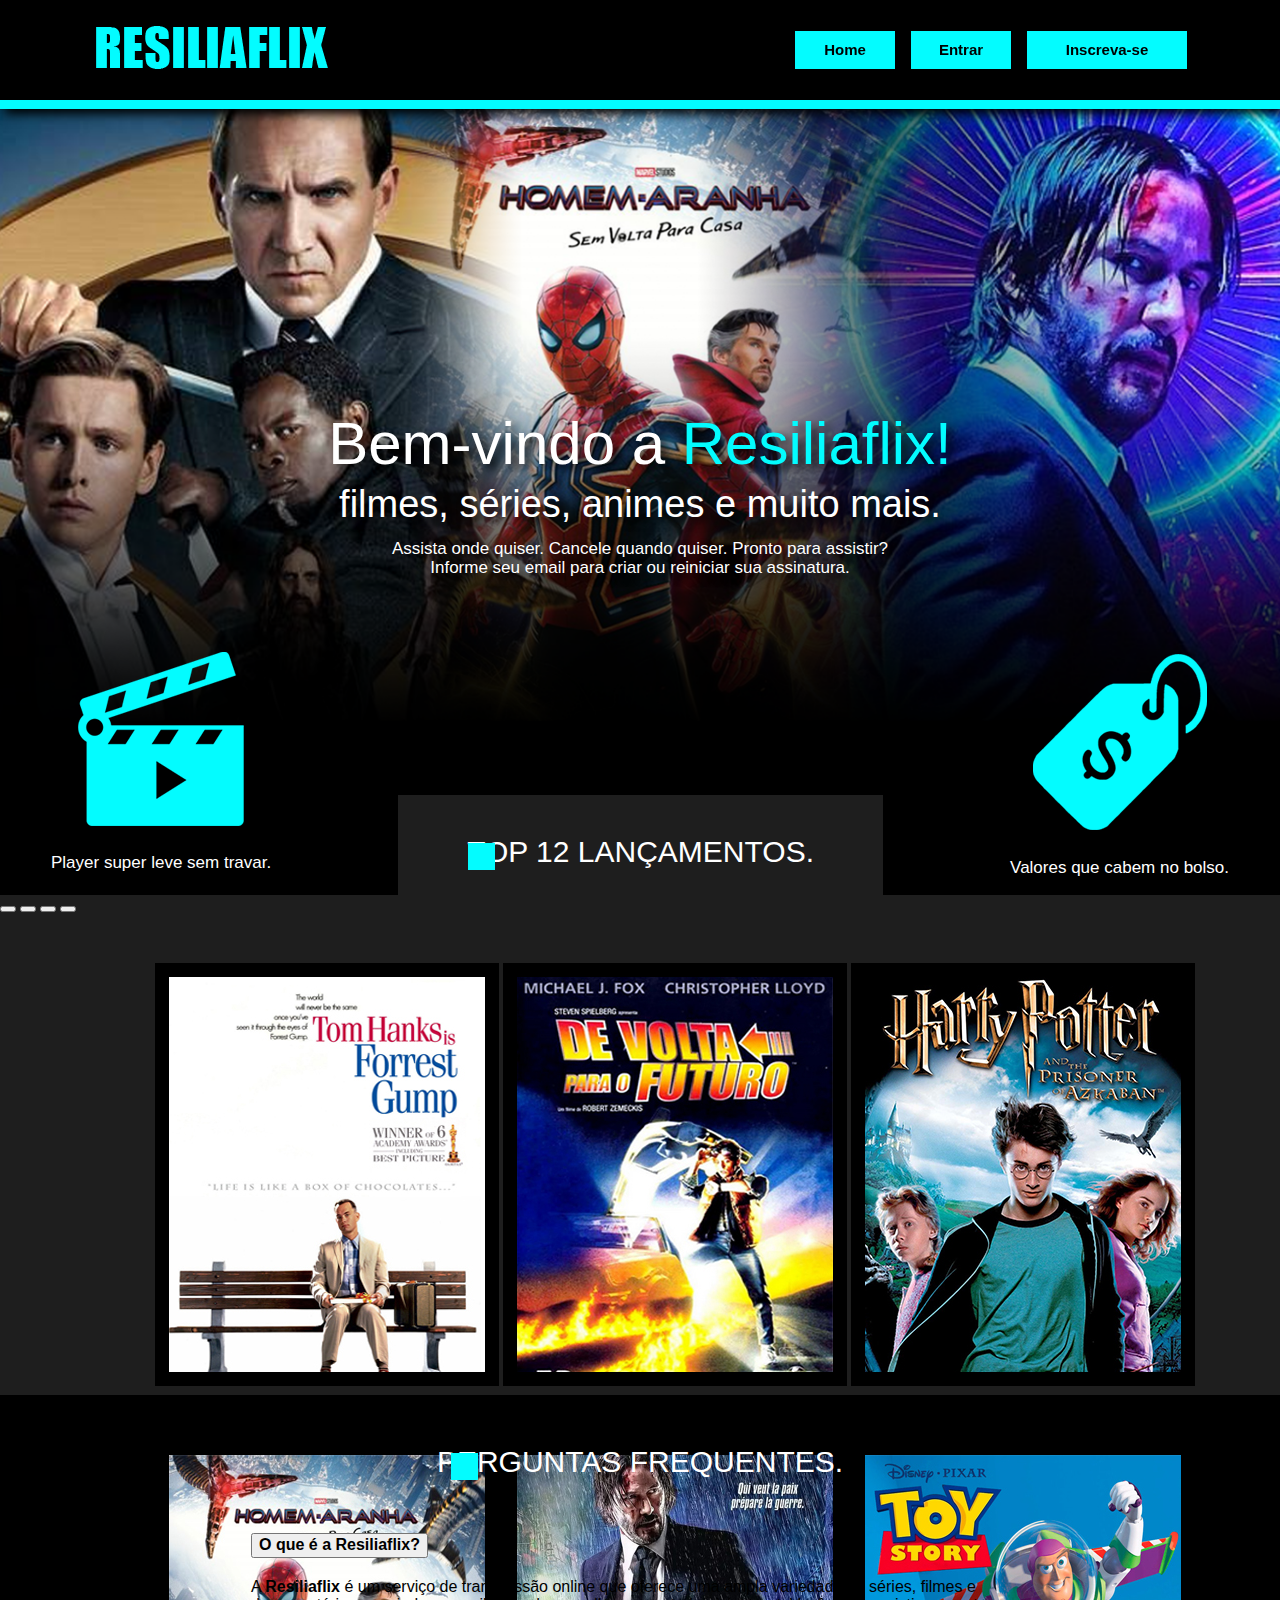
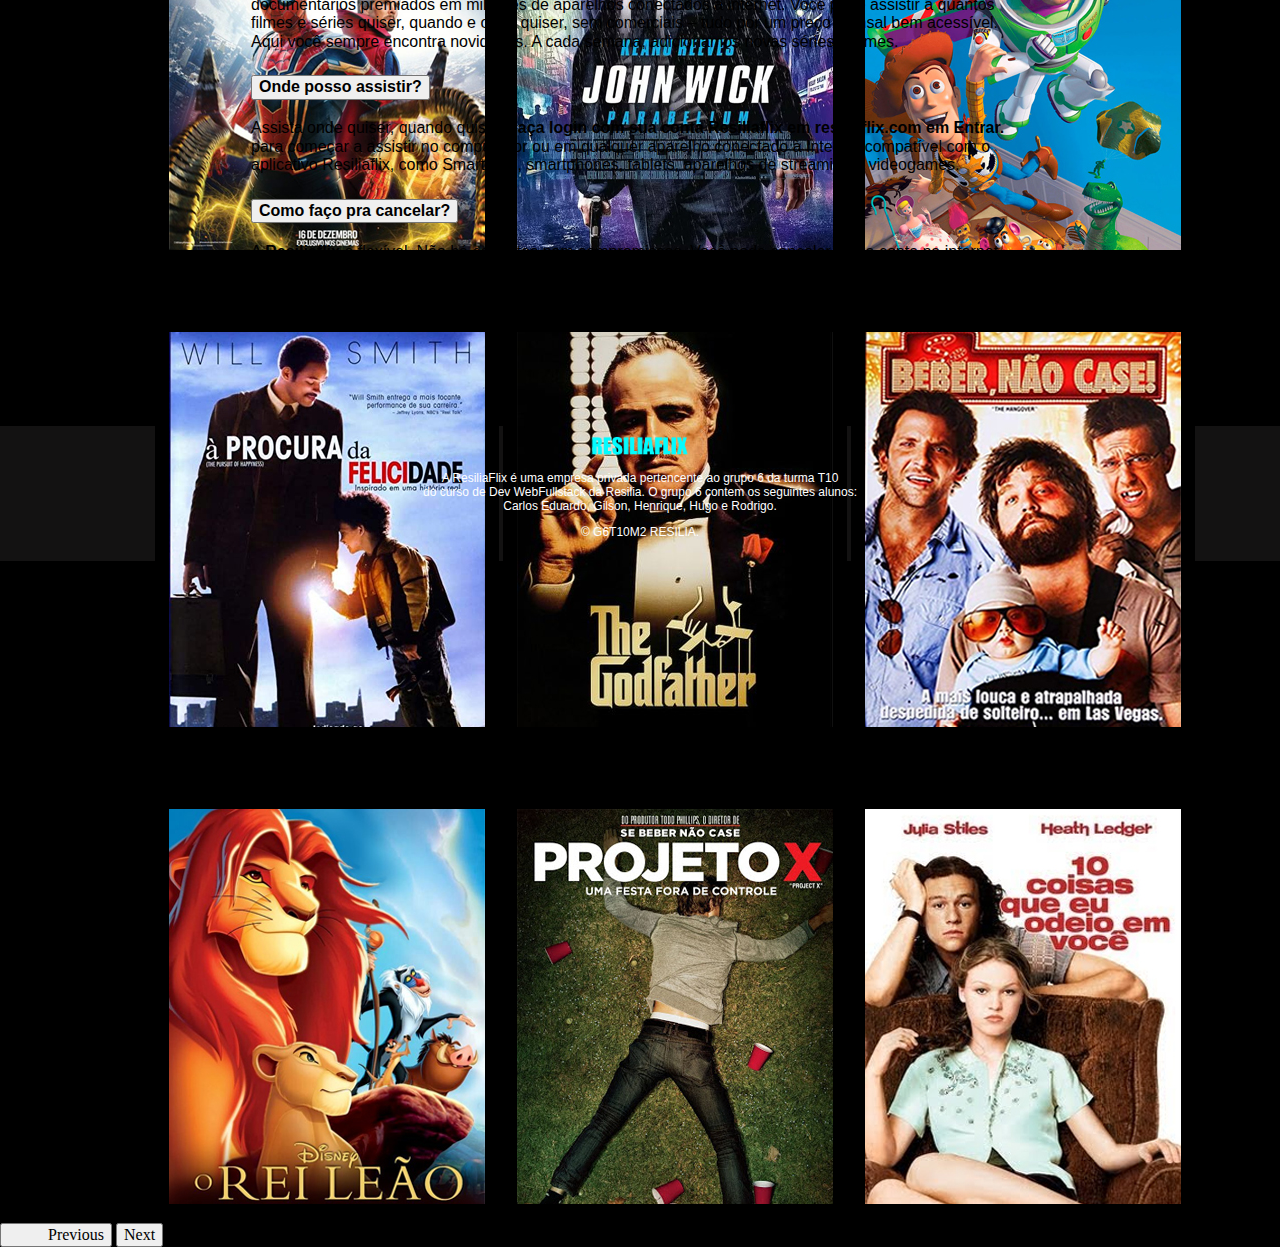
<file: index.html>
<!DOCTYPE html>
<html lang="pt-BR">
  <head>
    <meta charset="UTF-8" />
    <meta http-equiv="X-UA-Compatible" content="IE=edge" />
    <meta name="viewport" content="width=device-width, initial-scale=1.0" />
    <link
      href="https://cdn.jsdelivr.net/npm/bootstrap@5.1.3/dist/css/bootstrap.min.css"
      rel="stylesheet"
      integrity="sha384-1BmE4kWBq78iYhFldvKuhfTAU6auU8tT94WrHftjDbrCEXSU1oBoqyl2QvZ6jIW3"
      crossorigin="anonymous"
    />
    <link
      href="https: //fonts.googleapis.com/css2? family = DM + Mono: wght @ 300 & display = swap "
      rel=" stylesheet "
    />
    <link
      href="https: //fonts.googleapis.com/css2? family = DM + Mono: wght @ 300 & display = swap "
      rel=" stylesheet "
    />
    <link rel="stylesheet" href="./css/normalize.css" />
    <link rel="stylesheet" href="./css/login.css" />
    <link rel="shortcut icon" href="./img/favicon.ico.ico" />
    <link rel="stylesheet" href="./css/style.css" />
    <title>RESILIAFLIX</title>
  </head>
  <body>
    <header class="header">
      <div class="header_container">
        <img
          class="header_logo"
          src="./img/logotipo.png"
          alt="logo resiliaflix"
        />
      </div>
      <div class="bnt">
        <div class="home">
          <a href="./index.html">Home</a>
        </div>
        <div class="entrar">
          <a href="./login.html">Entrar</a>
        </div>
        <div class="inscreva-se">
          <a href="./inscriçãoEmail/inscricao.html">Inscreva-se</a>
        </div>
      </div>
    </header>

    <main class="main_background">
      <section class="grid">
        <h1 class="main_h1">Bem-vindo a <span>Resiliaflix!</span></h1>
        <h2 class="main_h2">filmes, séries, animes e muito mais.</h2>
        <h3 class="main_h3">
          Assista onde quiser. Cancele quando quiser. Pronto para assistir?<br />
          Informe seu email para criar ou reiniciar sua assinatura.
        </h3>
        <section class="caixa_icon">
          <div class="icon">
            <img src="./img/icone-play.png" alt="icone player" />
            <p>Player super leve sem travar.</p>
          </div>
          <div class="caixa_meio_icon">
            <p class="caixa_meio_texto">top 12 lançamentos.</p>
          </div>
          <div class="icon">
            <img src="./img/icone-promo.png" alt="icone player" />
            <p>Valores que cabem no bolso.</p>
          </div>
        </section>
      </section>

      <section class="caixa_filmes">
        <div
          id="carouselExampleIndicators"
          class="carousel slide"
          data-bs-ride="carousel"
        >
          <div class="carousel-indicators">
            <button
              type="button"
              data-bs-target="#carouselExampleIndicators"
              data-bs-slide-to="0"
              class="active"
              aria-current="true"
              aria-label="Slide 1"
            ></button>
            <button
              type="button"
              data-bs-target="#carouselExampleIndicators"
              data-bs-slide-to="1"
              aria-label="Slide 2"
            ></button>
            <button
              type="button"
              data-bs-target="#carouselExampleIndicators"
              data-bs-slide-to="2"
              aria-label="Slide 3"
            ></button>
            <button
              type="button"
              data-bs-target="#carouselExampleIndicators"
              data-bs-slide-to="3"
              aria-label="Slide 4"
            ></button>
          </div>
          <div class="carousel-inner grid">
            <div class="carousel-item active">
              <a href="#"
                ><img
                  src="./img/filmes/forrest.jpg"
                  class="img"
                  alt="forrest gump"
              /></a>
              <a href="#"
                ><img
                  src="./img/filmes/futuro.jpg"
                  class="img"
                  alt="de volta para o futuro"
              /></a>
              <a href="#"
                ><img
                  src="./img/filmes/harry.jpg"
                  class="img"
                  alt="harry potter"
              /></a>
            </div>
            <div class="carousel-item">
              <a href="#"
                ><img
                  src="./img/filmes/homem-aranha.jpg"
                  class="img"
                  alt="homem-aranha"
              /></a>
              <a href="#"
                ><img src="./img/filmes/john.jpg" class="img" alt="john wiky"
              /></a>
              <a href="#"
                ><img src="./img/filmes/toy.jpg" class="img" alt="toy-story"
              /></a>
            </div>
            <div class="carousel-item">
              <a href="#"
                ><img
                  src="./img/filmes/a procura.jpg"
                  class="img"
                  alt="a procura da felicidade"
              /></a>
              <a href="#"
                ><img
                  src="./img/filmes/chefao.jpg"
                  class="img"
                  alt="poderoso chefão"
              /></a>
              <a href="#"
                ><img
                  src="./img/filmes/se beber.jpg"
                  class="img"
                  alt="se beber não case"
              /></a>
            </div>
            <div class="carousel-item">
              <a href="#"
                ><img
                  src="./img/filmes/rei leao.jpg"
                  class="img"
                  alt="o rei leão"
              /></a>
              <a href="#"
                ><img
                  src="./img/filmes/projetox.jpg"
                  class="img"
                  alt="projeto x"
              /></a>
              <a href="#"
                ><img
                  src="./img/filmes/10 coisas.jpg"
                  class="img"
                  alt="10 coisas que odeio em você"
              /></a>
            </div>
          </div>
          <button
            class="carousel-control-prev"
            type="button"
            data-bs-target="#carouselExampleIndicators"
            data-bs-slide="prev"
          >
            <span class="carousel-control-prev-icon" aria-hidden="true"></span>
            <span class="visually-hidden">Previous</span>
          </button>
          <button
            class="carousel-control-next"
            type="button"
            data-bs-target="#carouselExampleIndicators"
            data-bs-slide="next"
          >
            <span class="carousel-control-next-icon" aria-hidden="true"></span>
            <span class="visually-hidden">Next</span>
          </button>
        </div>
      </section>

      <section class="grid">
        <div class="perguntas"><p>Perguntas frequentes.</p></div>
        <div class="accordion" id="accordionExample">
          <div class="accordion-item">
            <h2 class="accordion-header" id="headingOne">
              <button
                class="accordion-button"
                type="button"
                data-bs-toggle="collapse"
                data-bs-target="#collapseOne"
                aria-expanded="true"
                aria-controls="collapseOne"
              >
                O que é a Resiliaflix?
              </button>
            </h2>
            <div
              id="collapseOne"
              class="accordion-collapse collapse show"
              aria-labelledby="headingOne"
              data-bs-parent="#accordionExample"
            >
              <div class="accordion-body">
                A <strong>Resiliaflix</strong> é um serviço de transmissão
                online que oferece uma ampla variedade de séries, filmes e
                documentários premiados em milhares de aparelhos conectados à
                internet. Você pode assistir a quantos filmes e séries quiser,
                quando e onde quiser, sem comerciais – tudo por um preço mensal
                bem acessível. Aqui você sempre encontra novidades. A cada
                semana, adicionamos novas séries e filmes.
              </div>
            </div>
          </div>
          <div class="accordion-item">
            <h2 class="accordion-header" id="headingTwo">
              <button
                class="accordion-button collapsed"
                type="button"
                data-bs-toggle="collapse"
                data-bs-target="#collapseTwo"
                aria-expanded="false"
                aria-controls="collapseTwo"
              >
                Onde posso assistir?
              </button>
            </h2>
            <div
              id="collapseTwo"
              class="accordion-collapse collapse"
              aria-labelledby="headingTwo"
              data-bs-parent="#accordionExample"
            >
              <div class="accordion-body">
                Assista onde quiser, quando quiser.
                <strong
                  >Faça login com sua conta Resiliaflix em resiliaflix.com em
                  Entrar.</strong
                >
                para começar a assistir no computador ou em qualquer aparelho
                conectado à Internet compatível com o aplicativo Resiliaflix,
                como Smart TVs, smartphones, tablets, aparelhos de streaming e
                videogames.
              </div>
            </div>
          </div>
          <div class="accordion-item">
            <h2 class="accordion-header" id="headingThree">
              <button
                class="accordion-button collapsed"
                type="button"
                data-bs-toggle="collapse"
                data-bs-target="#collapseThree"
                aria-expanded="false"
                aria-controls="collapseThree"
              >
                Como faço pra cancelar?
              </button>
            </h2>
            <div
              id="collapseThree"
              class="accordion-collapse collapse"
              aria-labelledby="headingThree"
              data-bs-parent="#accordionExample"
            >
              <div class="accordion-body">
                A <strong>Resiliaflix</strong> é flexível. Não há contratos nem
                compromissos. Você pode cancelar a sua conta na internet com
                apenas dois cliques. Não há taxa de cancelamento – você pode
                começar ou encerrar a sua assinatura a qualquer momento.
              </div>
            </div>
          </div>
        </div>
      </section>
    </main>

    <footer id="pe">
      <a href="./contato.html"><img id="logoPe" src="./img/logotipo-footer.png">
      <p class="pPe">A ResiliaFlix é uma empresa privada pertencente ao grupo 6 da turma T10 <br>do curso de Dev WebFullstack da Resilia. O grupo 6 contem os seguintes alunos:<br> Carlos Eduardo, Gilson, Henrique, Hugo e Rodrigo.</p>
      <p class="pPe">&copy; G6T10M2 RESILIA.</p></a>
</footer>

    <script
      src="https://cdn.jsdelivr.net/npm/@popperjs/core@2.10.2/dist/umd/popper.min.js"
      integrity="sha384-7+zCNj/IqJ95wo16oMtfsKbZ9ccEh31eOz1HGyDuCQ6wgnyJNSYdrPa03rtR1zdB"
      crossorigin="anonymous"
    ></script>
    <script
      src="https://cdn.jsdelivr.net/npm/bootstrap@5.1.3/dist/js/bootstrap.min.js"
      integrity="sha384-QJHtvGhmr9XOIpI6YVutG+2QOK9T+ZnN4kzFN1RtK3zEFEIsxhlmWl5/YESvpZ13"
      crossorigin="anonymous"
    ></script>
  </body>
</html>
</file>
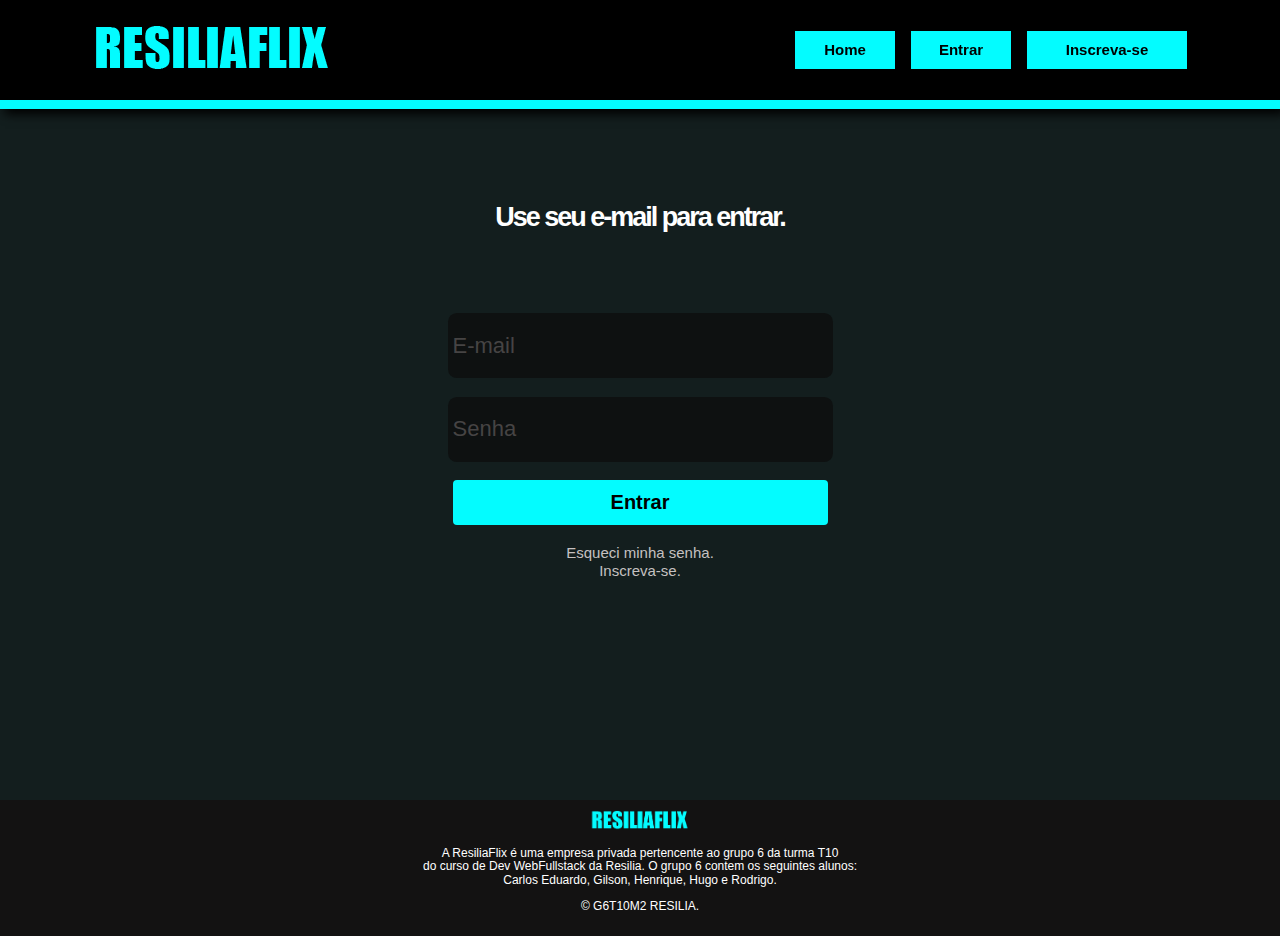
<file: login.html>
<!DOCTYPE html>
<html lang="pt-br">

<head>
    <meta charset="UTF-8">
    <meta http-equiv="X-UA-Compatible" content="IE=edge">
    <meta name="viewport" content="width=device-width, initial-scale=1.0">
    <title>RESILIAFLIX - login</title>
    <link href="https: //fonts.googleapis.com/css2? family = DM + Mono: wght @ 300 & display = swap "
        rel=" stylesheet ">
    <link href="https: //fonts.googleapis.com/css2? family = DM + Mono: wght @ 300 & display = swap "
        rel=" stylesheet ">
        <link rel="stylesheet" href="./css/normalize.css">
        <link rel="stylesheet" href="./css/style.css">
        <link rel="stylesheet" href="./css/login.css">
        <link rel="shortcut icon" href="./img/favicon.ico.ico">
</head>

<body>
    <header class="header">
            <div class="header_container">
                <img class="header_logo" src="./img/logotipo.png" alt="logo resiliaflix">
            </div>
            <div class="bnt">
                <div class="home">
                    <a href="./index.html">Home</a>
                </div>
                <div class="entrar">
                    <a href="./login.html">Entrar</a>
                </div>
                <div class="inscreva-se">
                    <a href="./inscriçãoEmail/inscricao.html">Inscreva-se</a>
                </div>
           
            </div>
    </header>
    <section class="box-form">
        <div id="texto">
            <h2 id="h6BOL">Use seu e-mail para entrar.</h2>
        </div>
        <div id="btns">
            <input class="text" type="email" id="email"  placeholder="E-mail"><br><br>
            <input class="text" type="password" id="senha" placeholder="Senha"><br><br>
            <button id="btnEntrar">Entrar</button><br><br>
            <div id="cadas">
                <a id="esqueciSe" href="./recuperacao.html">Esqueci minha senha. </a><br>
                <a id="cadastr" href="./inscriçãoEmail/inscricao.html">Inscreva-se.</a>
            </div>
        </div>
    </section>
    <br><br><br><br><br>
    <footer id="pe">
        <a href="./contato.html"><img id="logoPe" src="./img/logotipo-footer.png">
        <p class="pPe">A ResiliaFlix é uma empresa privada pertencente ao grupo 6 da turma T10 <br>do curso de Dev WebFullstack da Resilia. O grupo 6 contem os seguintes alunos:<br> Carlos Eduardo, Gilson, Henrique, Hugo e Rodrigo.</p>
        <p class="pPe">&copy; G6T10M2 RESILIA.</p></a>
</footer>
</body>
<script src="./js/controller/login.js"></script>

</html>
</file>
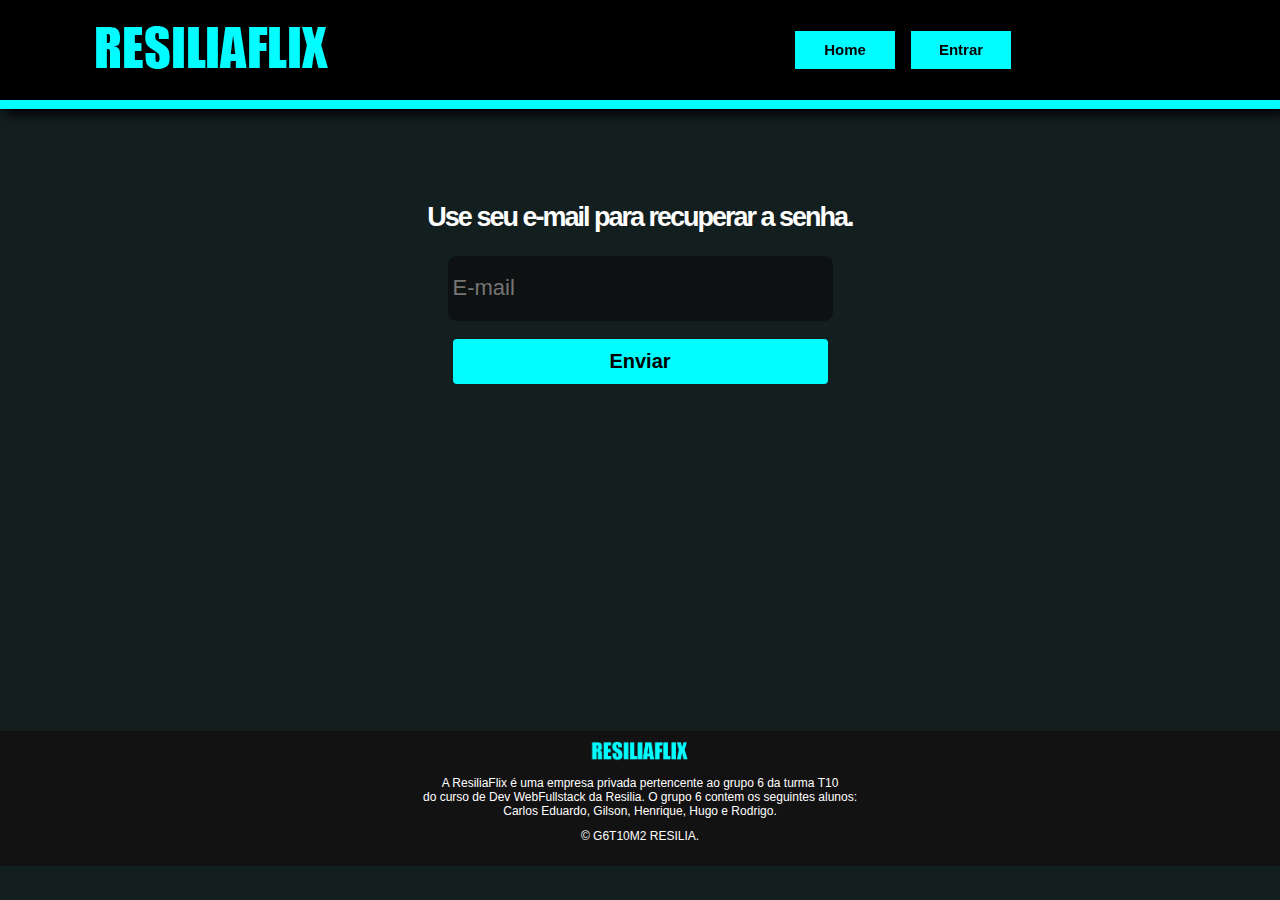
<file: recuperacao.html>
<!DOCTYPE html>
<html lang="pt-br">
  <head>
    <meta charset="UTF-8" />
    <meta http-equiv="X-UA-Compatible" content="IE=edge" />
    <meta name="viewport" content="width=device-width, initial-scale=1.0" />
    <link
      href="https: //fonts.googleapis.com/css2? family = DM + Mono: wght @ 300 & display = swap "
      rel=" stylesheet "
    />
    <link
      href="https: //fonts.googleapis.com/css2? family = DM + Mono: wght @ 300 & display = swap "
      rel=" stylesheet "
    />
    <link rel="stylesheet" href="./css/normalize.css" />
    <link rel="stylesheet" href="./css/style.css" />
    <link rel="stylesheet" href="./css/inscricao.css" />
    <link rel="shortcut icon" href="./img/favicon.ico.ico" />
    <title>RESILIAFLIX - Inscreva-se</title>
  </head>
  <body>
    <header class="header">
      <div class="header_container">
        <img
          class="header_logo"
          src="./img/logotipo.png"
          alt="logo resiliaflix"
        />
      </div>
      <div class="bnt">
        <div class="home">
          <a href="./index.html">Home</a>
        </div>
        <div class="entrar">
          <a href="./login.html">Entrar</a>
        </div>
      </div>
    </header>
    <section class="box-form">
      <div id="texto">
        <h2 id="h6BOL">Use seu e-mail para recuperar a senha.</h2>
      </div>
      <div id="btns">
        <input
          class="text"
          type="email"
          id="email"
          name="email"
          placeholder="E-mail"
        /><br /><br />
        <button id="btnEntrar">Enviar</button><br /><br />
      </div>
    </section>
    <footer id="pe">
      <a href="./contato.html"
        ><img id="logoPe" src="./img/logotipo-footer.png" />
        <p class="pPe">
          A ResiliaFlix é uma empresa privada pertencente ao grupo 6 da turma
          T10 <br />do curso de Dev WebFullstack da Resilia. O grupo 6 contem os
          seguintes alunos:<br />
          Carlos Eduardo, Gilson, Henrique, Hugo e Rodrigo.
        </p>
        <p class="pPe">&copy; G6T10M2 RESILIA.</p></a
      >
    </footer>
    <script src="./js/controller/recuperação.js"></script>
  </body>
</html>
</file>
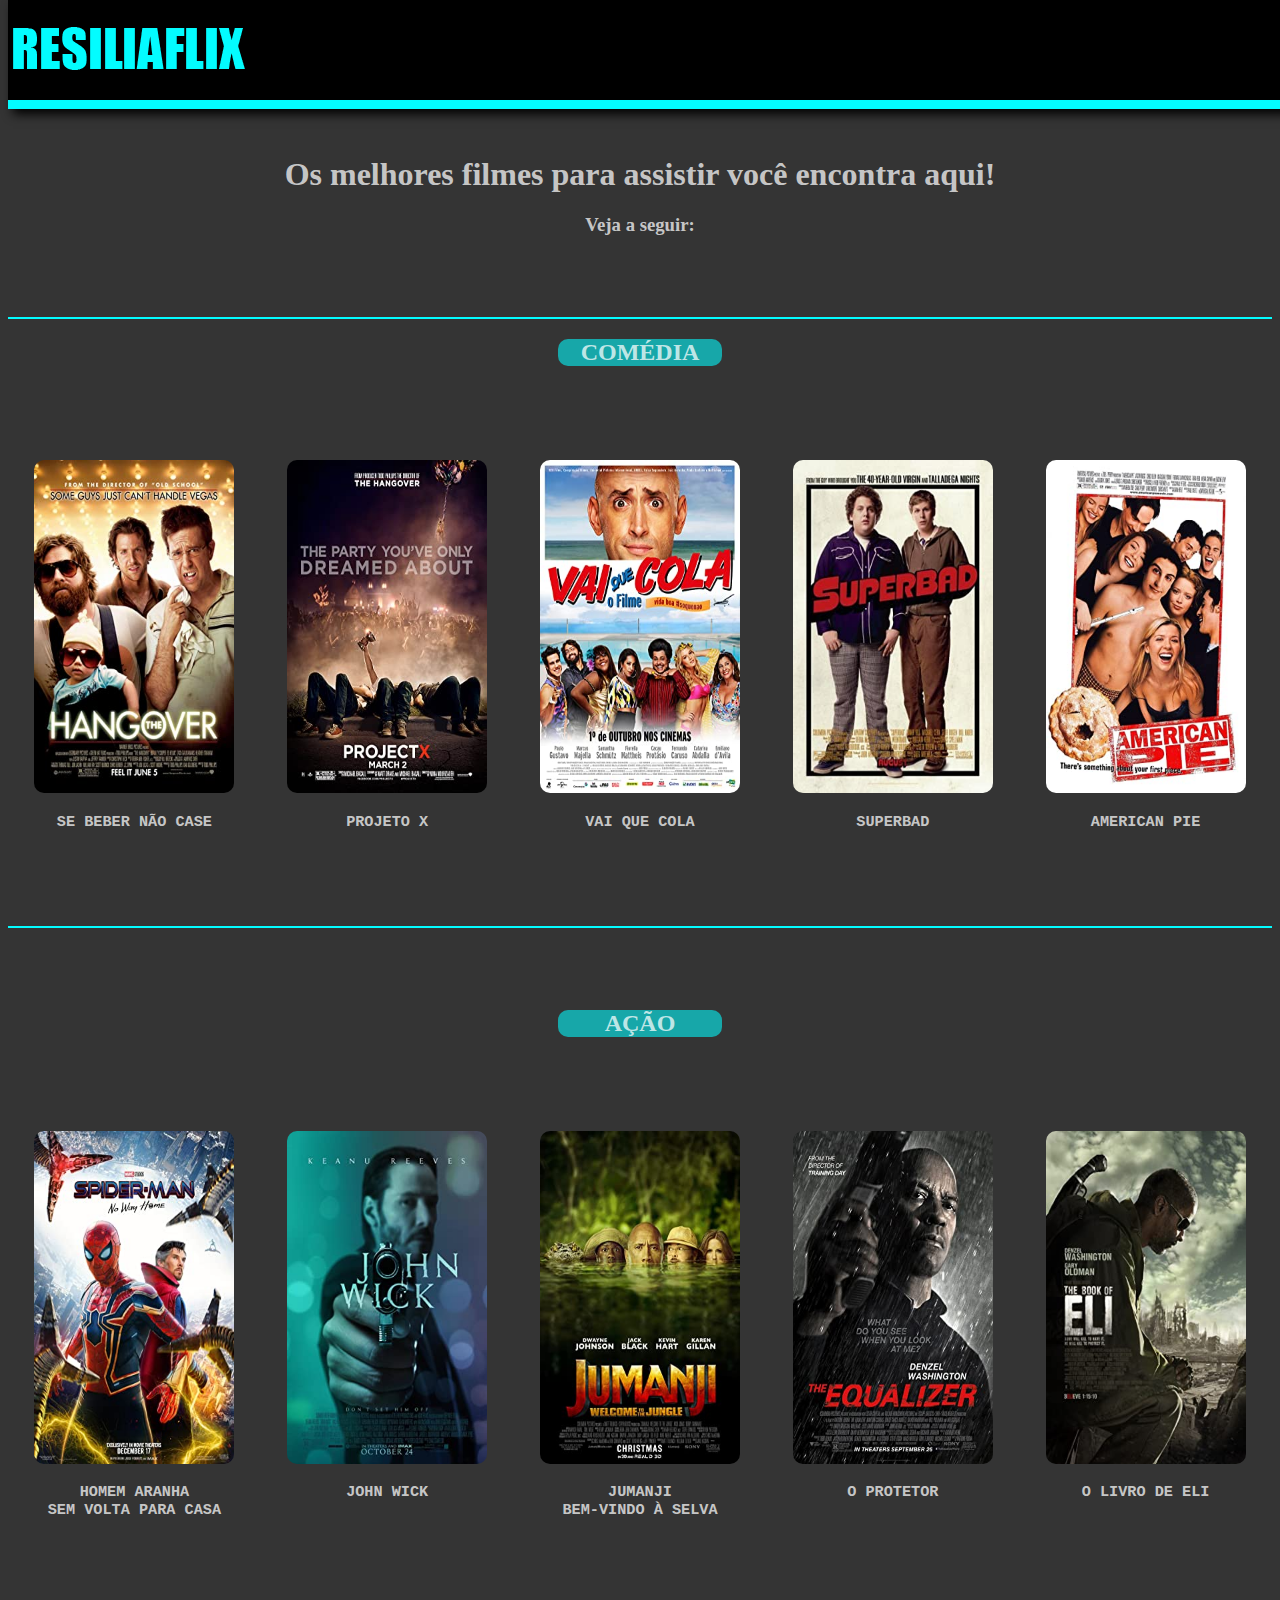
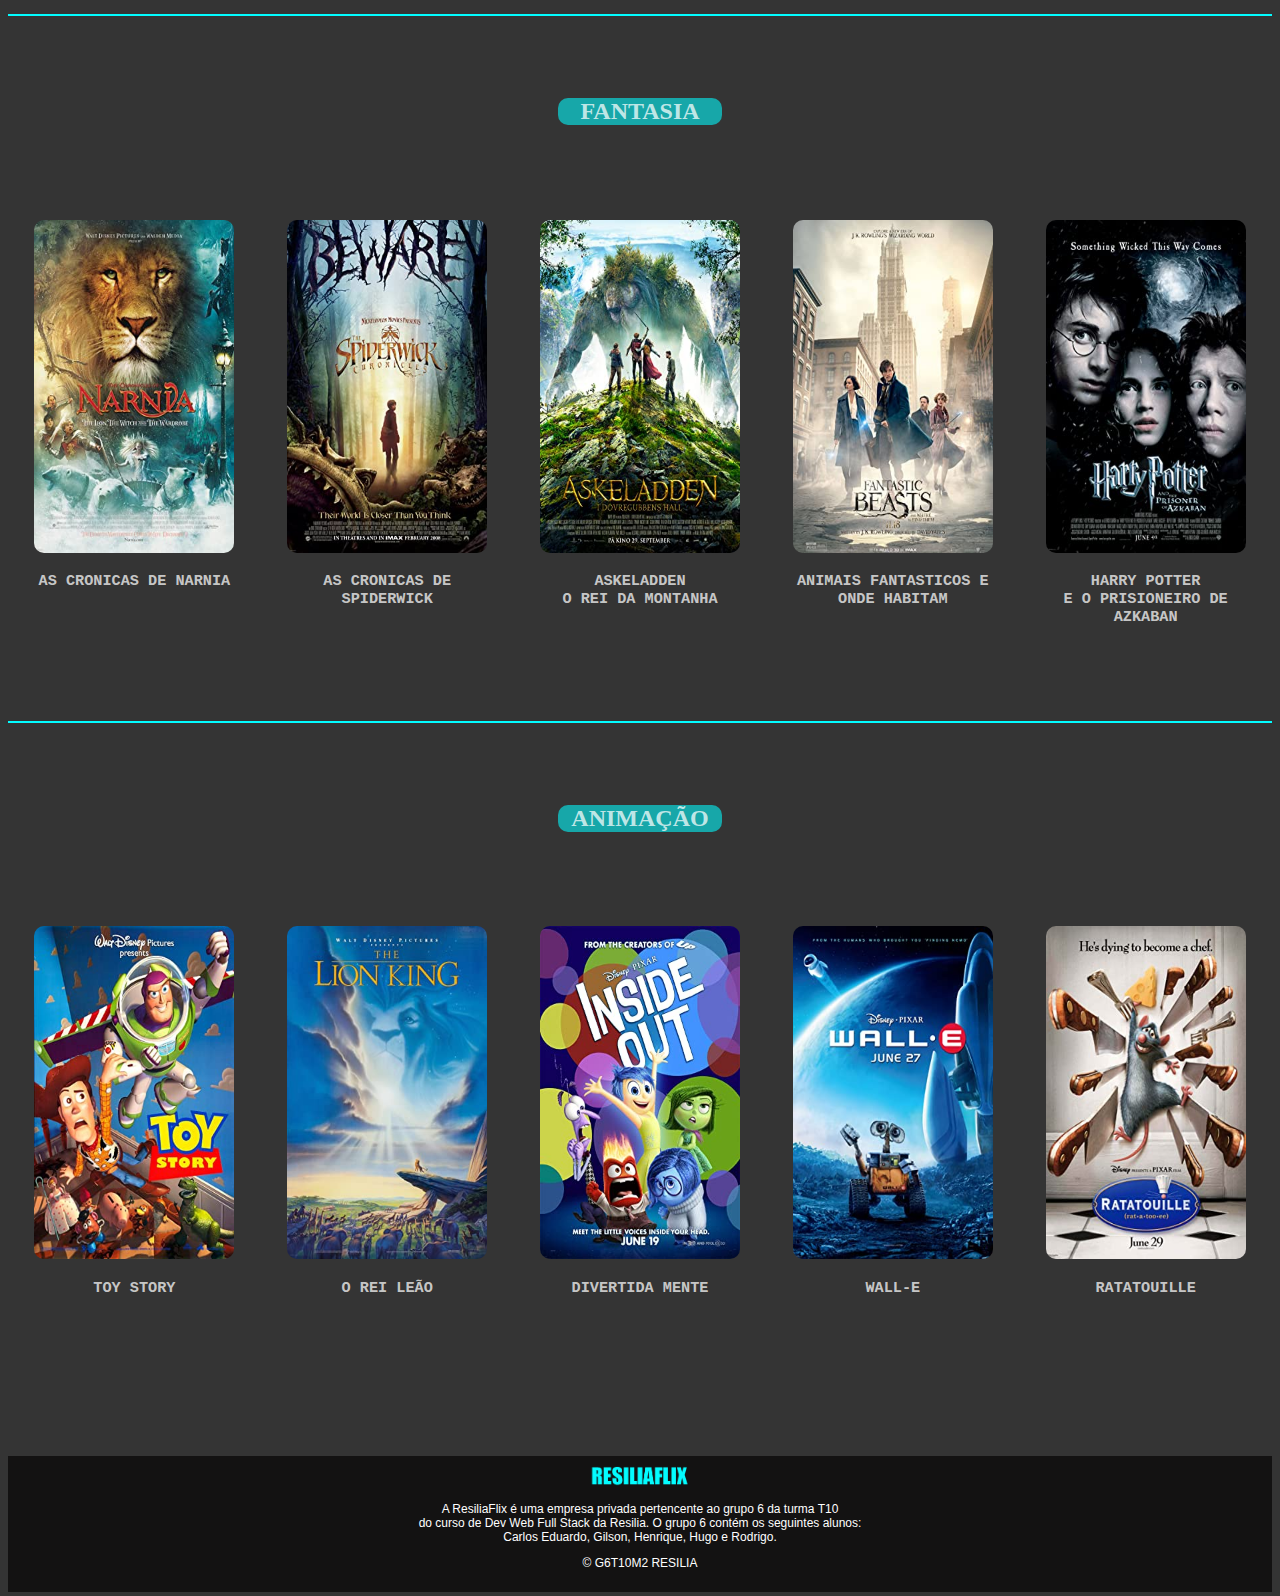
<file: filmes/filmes.html>
<!DOCTYPE html>
<html lang="pt-br">
    <head>
        <meta charset="UTF-8">
        <meta http-equiv="X-UA-Compatible" content="IE=edge">
        <meta name="viewport" content="width=device-width, initial-scale=1.0">
        <title>Filmes ResiliaFlix</title>
        <link rel="stylesheet" href="./filmes.css">
    </head>
    <body>
        
        <header class="header">
            <div class="header_container">
                <img class="header_logo" src="./logotipo-footer.png" alt="logo resiliaflix">
             </div>
        
        </header>
        
        <div class="texto">
            <h1>Os melhores filmes para assistir você encontra aqui!</h1>
            <h3>Veja a seguir:</h3>
            <br> <br> <br>
            <hr color="#03fcff" />
            
        </div> 

       <div class="categorias">
            <h2>COMÉDIA</h2>
       </div>

       <main id="todosFilmes">
        <div class="card" style="width: 18rem;">
            <img src="./sebebernaocase.jpg" class="img" alt="...">
            <div class="card-body">
            <h3 class="nomeFilme">SE BEBER NÃO CASE</h3>
            
            
            </div>
        </div>


        <div class="card" style="width: 18rem;">
            <img src="./projetox.jpg" class="img" alt="...">
            <div class="card-body">
            <h3 class="nomeFilme">PROJETO X</h3>
            
            
            </div>
        </div>


        <div class="card" style="width: 18rem;">
            <img src="./vaiquecola.jpg" class="img" alt="...">
            <div class="card-body">
            <h3 class="nomeFilme">VAI QUE COLA</h3>
            
            
            </div>
        </div>


        <div class="card" style="width: 18rem;">
            <img src="./superbad.jpg" class="img" alt="...">
            <div class="card-body">
            <h3 class="nomeFilme">SUPERBAD</h3>
            
            
            </div>
        </div>


        <div class="card" style="width: 18rem;">
            <img src="./americanpie.jpg" class="img" alt="...">
            <div class="card-body">
            <h3 class="nomeFilme">AMERICAN PIE</h3>
            
            
            </div>
        </div>

    </main>
    <br><br><br>
    <hr color="#03fcff" />
    <br><br><br>
        <div class="categorias">
        <h2>AÇÃO</h2>
   </div>

    <main id="todosFilmes">
        <div class="card" style="width: 18rem;">
            <img src="./homemaranha.jpg" class="img" alt="...">
            <div class="card-body">
            <h3 class="nomeFilme">HOMEM ARANHA <br>SEM VOLTA PARA CASA</h3>
            
            
            </div>
        </div>


        <div class="card" style="width: 18rem;">
            <img src="./johnwick.jpg" class="img" alt="...">
            <div class="card-body">
            <h3 class="nomeFilme">JOHN WICK</h3>
            
            
            </div>
        </div>


        <div class="card" style="width: 18rem;">
            <img src="./jumanji.jpg" class="img" alt="...">
            <div class="card-body">
            <h3 class="nomeFilme">JUMANJI <br> BEM-VINDO À SELVA </h3>
            
            
            </div>
        </div>


        <div class="card" style="width: 18rem;">
            <img src="./oprotetor.jpg" class="img" alt="...">
            <div class="card-body">
            <h3 class="nomeFilme">O PROTETOR</h3>
           
            </div>
        </div>


        <div class="card" style="width: 18rem;">
            <img src="./olivrodeeli.jpg" class="img" alt="...">
            <div class="card-body">
            <h3 class="nomeFilme">O LIVRO DE ELI</h3>
            
            
            </div>
        </div>

    </main>

    <br><br><br>
    <hr color="#03fcff" />
    <br><br><br>
        <div class="categorias">
        <h2>FANTASIA</h2>
   </div>

   <main id="todosFilmes">
    <div class="card" style="width: 18rem;">
        <img src="./ascronicasdenarnia.jpg" class="img" alt="...">
        <div class="card-body">
        <h3 class="nomeFilme">AS CRONICAS DE NARNIA</h3>
        
        
        </div>
    </div>


    <div class="card" style="width: 18rem;">
        <img src="./ascronicasdespiderwick.jpg" class="img" alt="...">
        <div class="card-body">
        <h3 class="nomeFilme">AS CRONICAS DE SPIDERWICK</h3>
        
        
        </div>
    </div>


    <div class="card" style="width: 18rem;">
        <img src="./oreidamontanha.jpg" class="img" alt="...">
        <div class="card-body">
        <h3 class="nomeFilme">ASKELADDEN <br> O REI DA MONTANHA </h3>
        
        
        </div>
    </div>


    <div class="card" style="width: 18rem;">
        <img src="./animaisfantasticos.jpg" class="img" alt="...">
        <div class="card-body">
        <h3 class="nomeFilme">ANIMAIS FANTASTICOS E ONDE HABITAM</h3>
       
        </div>
    </div>


    <div class="card" style="width: 18rem;">
        <img src="./harrypotterazkaban.jpg" class="img" alt="...">
        <div class="card-body">
        <h3 class="nomeFilme">HARRY POTTER <br> E O PRISIONEIRO DE AZKABAN</h3>
        
        
        </div>
    </div>

</main>

<br><br><br>
<hr color="#03fcff" />
<br><br><br>
        <div class="categorias">
            <h2>ANIMAÇÃO</h2>
        </div>

   <main id="todosFilmes">
    <div class="card" style="width: 18rem;">
        <img src="./toystory.jpg" class="img" alt="...">
        <div class="card-body">
        <h3 class="nomeFilme">TOY STORY</h3>
        
        
        </div>
    </div>


    <div class="card" style="width: 18rem;">
        <img src="./oreileao.jpg" class="img" alt="...">
        <div class="card-body">
        <h3 class="nomeFilme">O REI LEÃO</h3>
        
        
        </div>
    </div>


    <div class="card" style="width: 18rem;">
        <img src="./divertidamente.jpg" class="img" alt="...">
        <div class="card-body">
        <h3 class="nomeFilme">DIVERTIDA MENTE </h3>
        
        
        </div>
    </div>


    <div class="card" style="width: 18rem;">
        <img src="./walle.jpg" class="img" alt="...">
        <div class="card-body">
        <h3 class="nomeFilme">WALL-E</h3>
       
        </div>
    </div>


    <div class="card" style="width: 18rem;">
        <img src="./ratatouille.jpg" class="img" alt="...">
        <div class="card-body">
        <h3 class="nomeFilme">RATATOUILLE</h3>
        
        
        </div>
    </div>

</main>



<footer id="pe">
    <img id="logoPe" src="./logotipo-footer.png">
    <p class="pPe">A ResiliaFlix é uma empresa privada pertencente ao grupo 6 da turma T10 <br>do curso de Dev Web Full Stack da Resilia. O grupo 6 contém os seguintes alunos:<br> Carlos Eduardo, Gilson, Henrique, Hugo e Rodrigo.</p>
    <p class="pPe">&copy; G6T10M2 RESILIA</p>
</footer>
    </body>

</html>
</file>
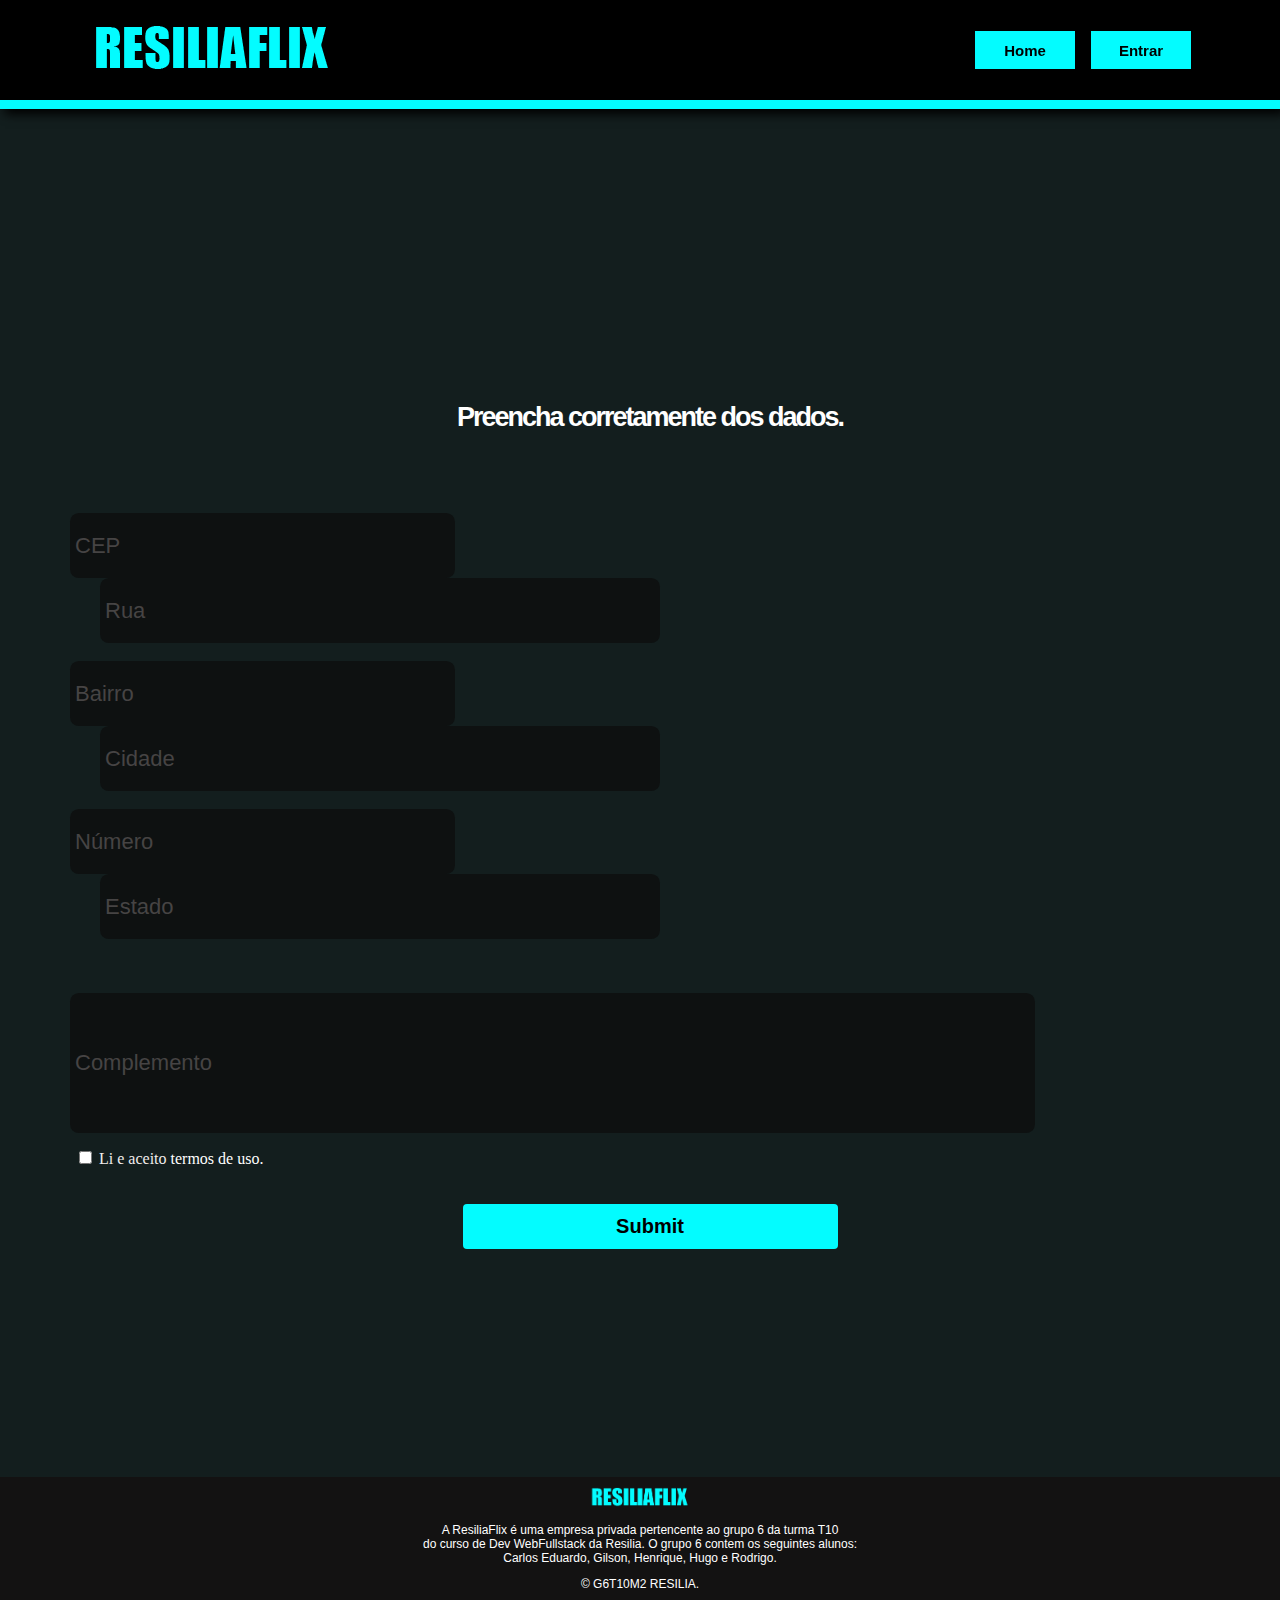
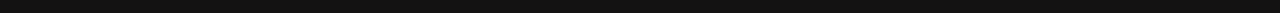
<file: inscricaoEndereço/inscricaoEndereco.html>
<!DOCTYPE html>
<html lang="pt-br">

<head>
  <meta charset="UTF-8">
  <meta http-equiv="X-UA-Compatible" content="IE=edge">
  <meta name="viewport" content="width=device-width, initial-scale=1.0">
  <title>RESILIAFLIX INSCRIÇÃO</title>
  <link href="https://cdn.jsdelivr.net/npm/bootstrap@5.1.3/dist/css/bootstrap.min.css" rel="stylesheet"
  integrity="sha384-1BmE4kWBq78iYhFldvKuhfTAU6auU8tT94WrHftjDbrCEXSU1oBoqyl2QvZ6jIW3" crossorigin="anonymous">
  <link rel="stylesheet" href="./endereco.css">
  <link rel="stylesheet" href="../css/style.css">
  <link rel="stylesheet" href="../css/login.css">
</head>

<body>
  <header class="header">
    <div class="header_container">
      <img class="header_logo" src="../img/logotipo.png" alt="logo resiliaflix">
    </div>
    <div class="bnt">
      <div class="home">
        <a href="../index.html">Home</a>
      </div>
      <div class="entrar">
        <a href="../login.html">Entrar</a>
      </div>
    </div>
  </header>
  
  <section class="container">
    <div class="box-form">
        <div id="texto" >
          <h2 id="h6BOL">Preencha corretamente dos dados.</h2>
      </div>
    </div>
    <div class="row" class="btns">
      <div class="col-md-4">
        <input class="text" id="cep" class="cep" type='text' placeholder="CEP"  required >
      </div>
      <div class="col-md-2">
        <input class="text" id="endereco" class="endereco" type="text" class="form-control" placeholder="Rua"
          aria-label="endereco">
      </div>
    </div>
    <br>
    <div class="row" class="btns">
      <div class="col-md-4 bairro">
        <!-- <label for="validationServer02" class="form-label" class="texto">Data de nascimento</label> -->
        <input class="text" id="bairro" type="text" class="form-control" placeholder="Bairro" aria-label="bairro">
      </div>
    
      <div class="col-md-2 cidade">
        <input class="text" id="cidade" type="text" class="form-control" placeholder="Cidade" aria-label="cidade">
      </div>
    </div>
    <br>
    <div class="row">
      <div class="col-md-4 numero">
        <input class="text" id="numero" type="number" class="form-control" placeholder="Número" aria-label="numero">
      </div>
      <div class="col-md-2 estado">
        <input class="text" id="estado" type="text" class="form-control" placeholder="Estado"
          aria-label="estado">
      </div>
      <br><br><br>
      <div class="col-md-12">
        <input class="text" id="complemento" type="text" class="form-control" placeholder="Complemento"
          aria-label="complemento">
      </div>
      <div class="checkbox termos">
        <input class="termosUso" id="checkbox"  type="checkbox" required >
        <label id="termos">Li e aceito <a href="#" class="aTag">termos de uso.</a></label>
      </div>
    </div>
    <br><br>
    <div class="btaoEnviar">
      <input id="btnEntrar" type="submit" placeholder="Enviar" aria-label="Enviar">
    </div>
  </section>
  <footer id="pe">
    <a href="../contato.html"><img id="logoPe" src="../img/logotipo-footer.png">
    <p class="pPe">A ResiliaFlix é uma empresa privada pertencente ao grupo 6 da turma T10 <br>do curso de Dev WebFullstack da Resilia. O grupo 6 contem os seguintes alunos:<br> Carlos Eduardo, Gilson, Henrique, Hugo e Rodrigo.</p>
    <p class="pPe">&copy; G6T10M2 RESILIA.</p></a>
  </footer>
<script src="jquery-3.6.0.min.js"></script>
<script src="endereco.js"></script>
  <script src="https://cdn.jsdelivr.net/npm/bootstrap@5.1.3/dist/js/bootstrap.bundle.min.js"
    integrity="sha384-ka7Sk0Gln4gmtz2MlQnikT1wXgYsOg+OMhuP+IlRH9sENBO0LRn5q+8nbTov4+1p"
    crossorigin="anonymous"></script>
  <script src="https://cdn.jsdelivr.net/npm/@popperjs/core@2.10.2/dist/umd/popper.min.js"
    integrity="sha384-7+zCNj/IqJ95wo16oMtfsKbZ9ccEh31eOz1HGyDuCQ6wgnyJNSYdrPa03rtR1zdB"
    crossorigin="anonymous"></script>
  <script src="https://cdn.jsdelivr.net/npm/bootstrap@5.1.3/dist/js/bootstrap.min.js"
    integrity="sha384-QJHtvGhmr9XOIpI6YVutG+2QOK9T+ZnN4kzFN1RtK3zEFEIsxhlmWl5/YESvpZ13"
    crossorigin="anonymous"></script>

</body>

</html>
</file>
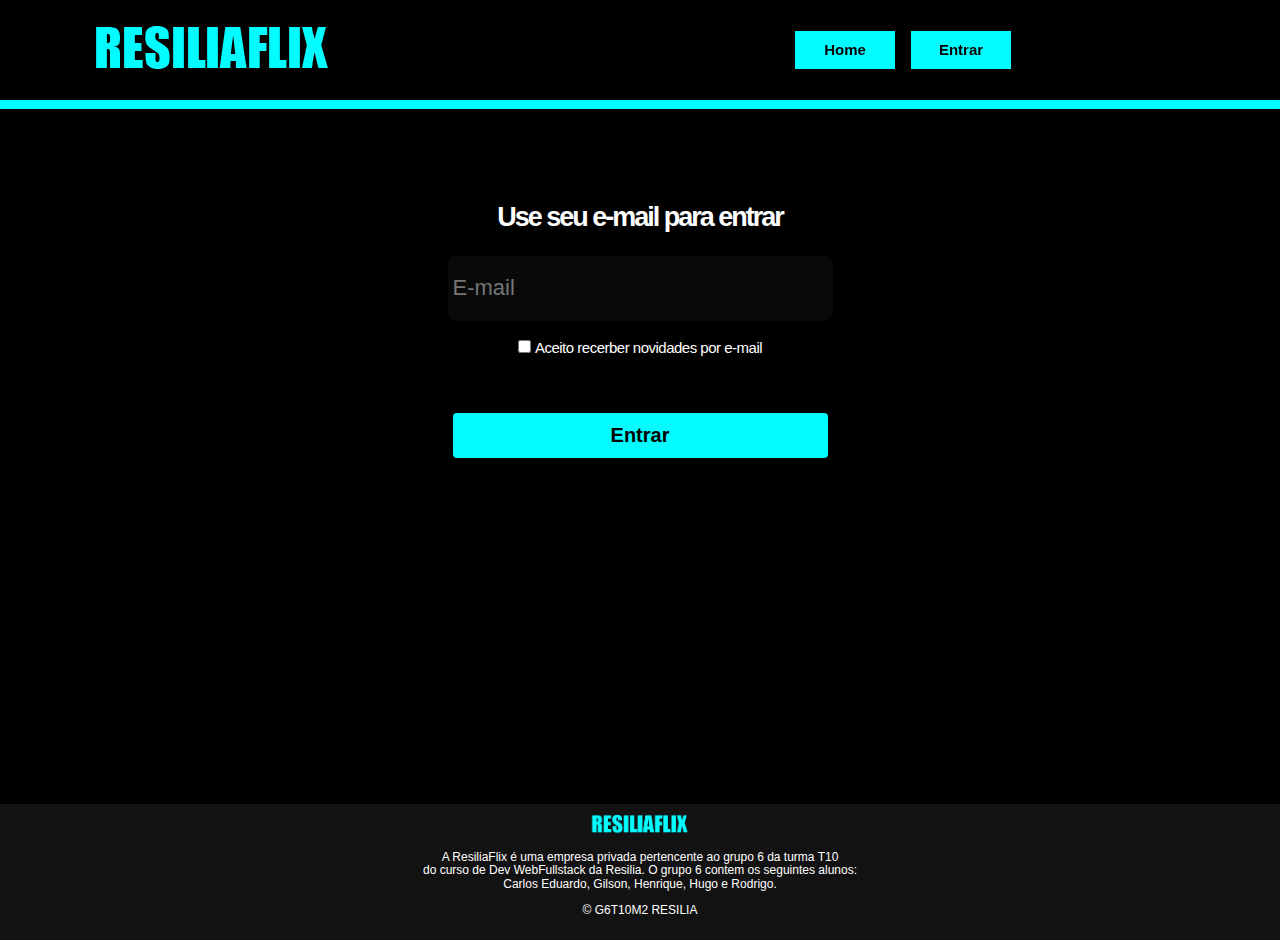
<file: inscrição/inscricao.html>
<!DOCTYPE html>
<html lang="pt-br">
<head>
    <meta charset="UTF-8">
    <meta http-equiv="X-UA-Compatible" content="IE=edge">
    <meta name="viewport" content="width=device-width, initial-scale=1.0">
    <title>RESILIAFLIX - Inscreva-se</title>
    <link href="https: //fonts.googleapis.com/css2? family = DM + Mono: wght @ 300 & display = swap "
    rel=" stylesheet ">
    <link href="https: //fonts.googleapis.com/css2? family = DM + Mono: wght @ 300 & display = swap "rel=" stylesheet ">
    <link rel="stylesheet" href="inscricao.css">
    <link rel="stylesheet" href="../css/normalize.css">
    <link rel="stylesheet" href="../css/style.css">
    <link rel="shortcut icon" href="../img/favicon.ico.ico">
</head>
<body>
    <header class="header">
        <div class="header_container">
            <img class="header_logo" src="../img/logotipo.png" alt="logo resiliaflix">        
        </div>
        <div class="bnt">
            <div class="home">
                <a href="../index.html">Home</a>
            </div>
            <div class="entrar">
                <a href="../login.html">Entrar</a>
            </div>
        </div>
    </header>
        <section class="box-form">
        <div id="texto">
                <h2 id="h6BOL">Use seu e-mail para entrar</h2>
            </div>
            <div id="btns">
                <input class="text" type="email" name="email" placeholder="E-mail"><br><br>
               <input class="checkboxcll" type="checkbox" name="box"> <label id="checkboxid">Aceito recerber novidades por e-mail</label><br><br><br><br>
                <button id="btnEntrar">Entrar</button><br><br>
        </div>
        </section>
    <footer id="pe">
            <img id="logoPe" src="../img/logotipo-footer.png">
            <p class="pPe">A ResiliaFlix é uma empresa privada pertencente ao grupo 6 da turma T10 <br>do curso de Dev WebFullstack da Resilia. O grupo 6 contem os seguintes alunos:<br> Carlos Eduardo, Gilson, Henrique, Hugo e Rodrigo.</p>
            <p class="pPe">&copy; G6T10M2 RESILIA</p>
    </footer>
</body>
</html>
</file>
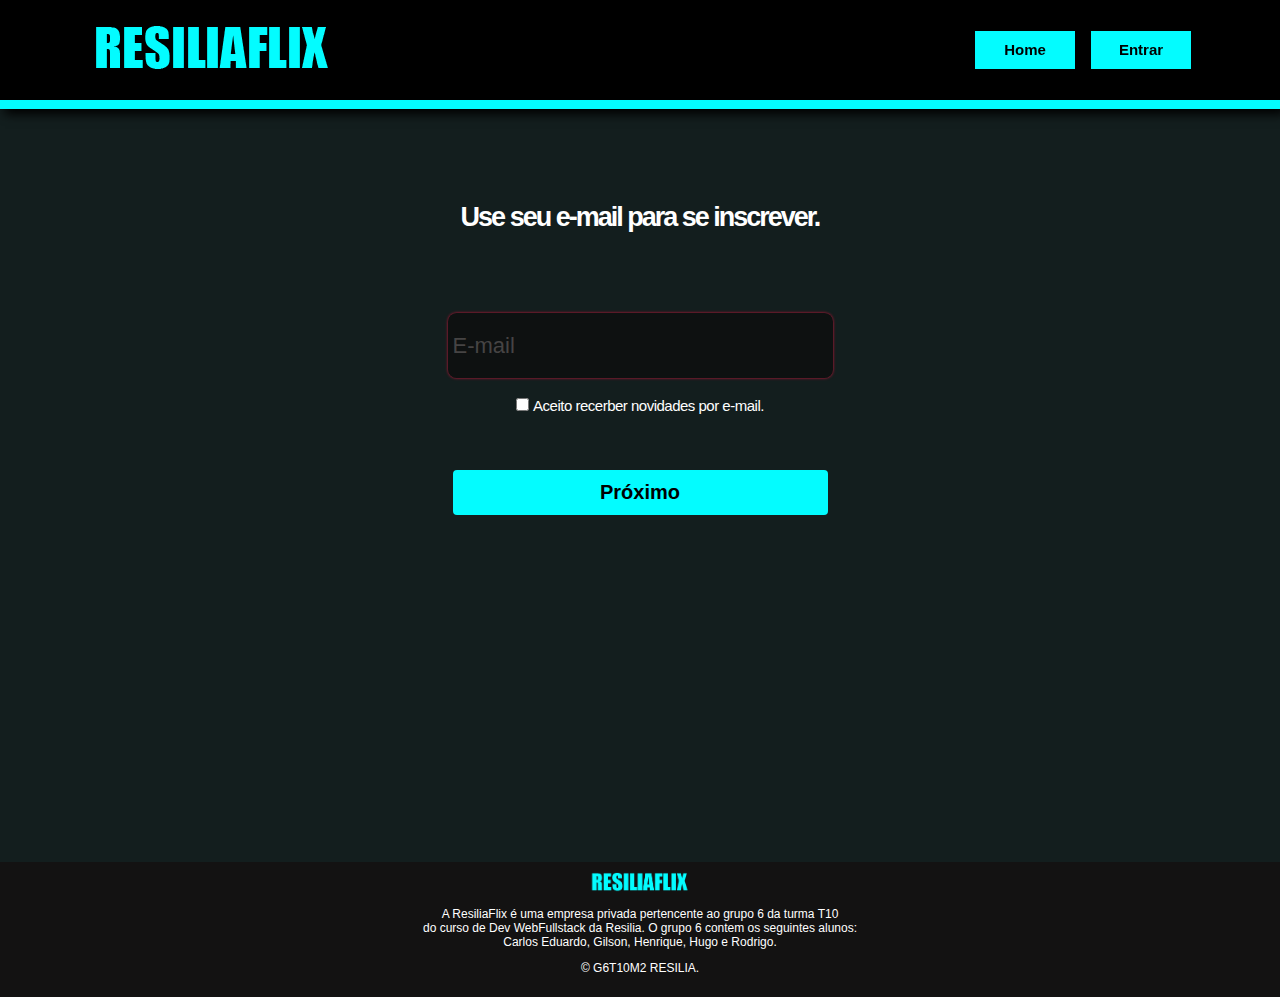
<file: inscriçãoEmail/inscricao.html>
<!DOCTYPE html>
<html lang="pt-br">

<head>
    <meta charset="UTF-8">
    <meta http-equiv="X-UA-Compatible" content="IE=edge">
    <meta name="viewport" content="width=device-width, initial-scale=1.0">
    <title>RESILIAFLIX - Inscreva-se</title>
    <link href="https: //fonts.googleapis.com/css2? family = DM + Mono: wght @ 300 & display = swap "
        rel=" stylesheet ">
        <link rel="stylesheet" href="../css/normalize.css">
        <link rel="stylesheet" href="inscricao.css">
        <link rel="stylesheet" href="../css/style.css">
        <link rel="stylesheet" href="../css/login.css">
        <link rel="shortcut icon" href="../img/favicon.ico.ico">
</head>

<body>
    <header class="header">
        <div class="header_container">
            <img class="header_logo" src="../img/logotipo.png" alt="logo resiliaflix">
        </div>
        <div class="bnt">
            <div class="home">
                <a href="../index.html">Home</a>
            </div>
            <div class="entrar">
                <a href="../login.html">Entrar</a>
            </div>
        </div>
    </header>
    <section class="box-form">
        <div id="texto">
            <h2 id="h6BOL">Use seu e-mail para se inscrever.</h2>
        </div>
        <div id="btns">
            <p class="error"></p>
            <input id="emailValido" class="text" type="email" name="email" onblur="validaEmail()"  placeholder="E-mail" required><br><br>
            <input class="checkboxcll" type="checkbox" name="box"> <label id="checkboxid">Aceito recerber novidades por
                e-mail.</label>
                <br><br><br><br>
            <input type="button" id="btnEntrar" onclick="entrarEmail()" value="Próximo">
            <br><br>
        </div>
    </section>
    <footer id="pe">
        <a href="../contato.html"><img id="logoPe" src="../img/logotipo-footer.png">
        <p class="pPe">A ResiliaFlix é uma empresa privada pertencente ao grupo 6 da turma T10 <br>do curso de Dev WebFullstack da Resilia. O grupo 6 contem os seguintes alunos:<br> Carlos Eduardo, Gilson, Henrique, Hugo e Rodrigo.</p>
        <p class="pPe">&copy; G6T10M2 RESILIA.</p></a>
</footer>
    <script src="inscricao.js"></script>
</body>

</html>
</file>
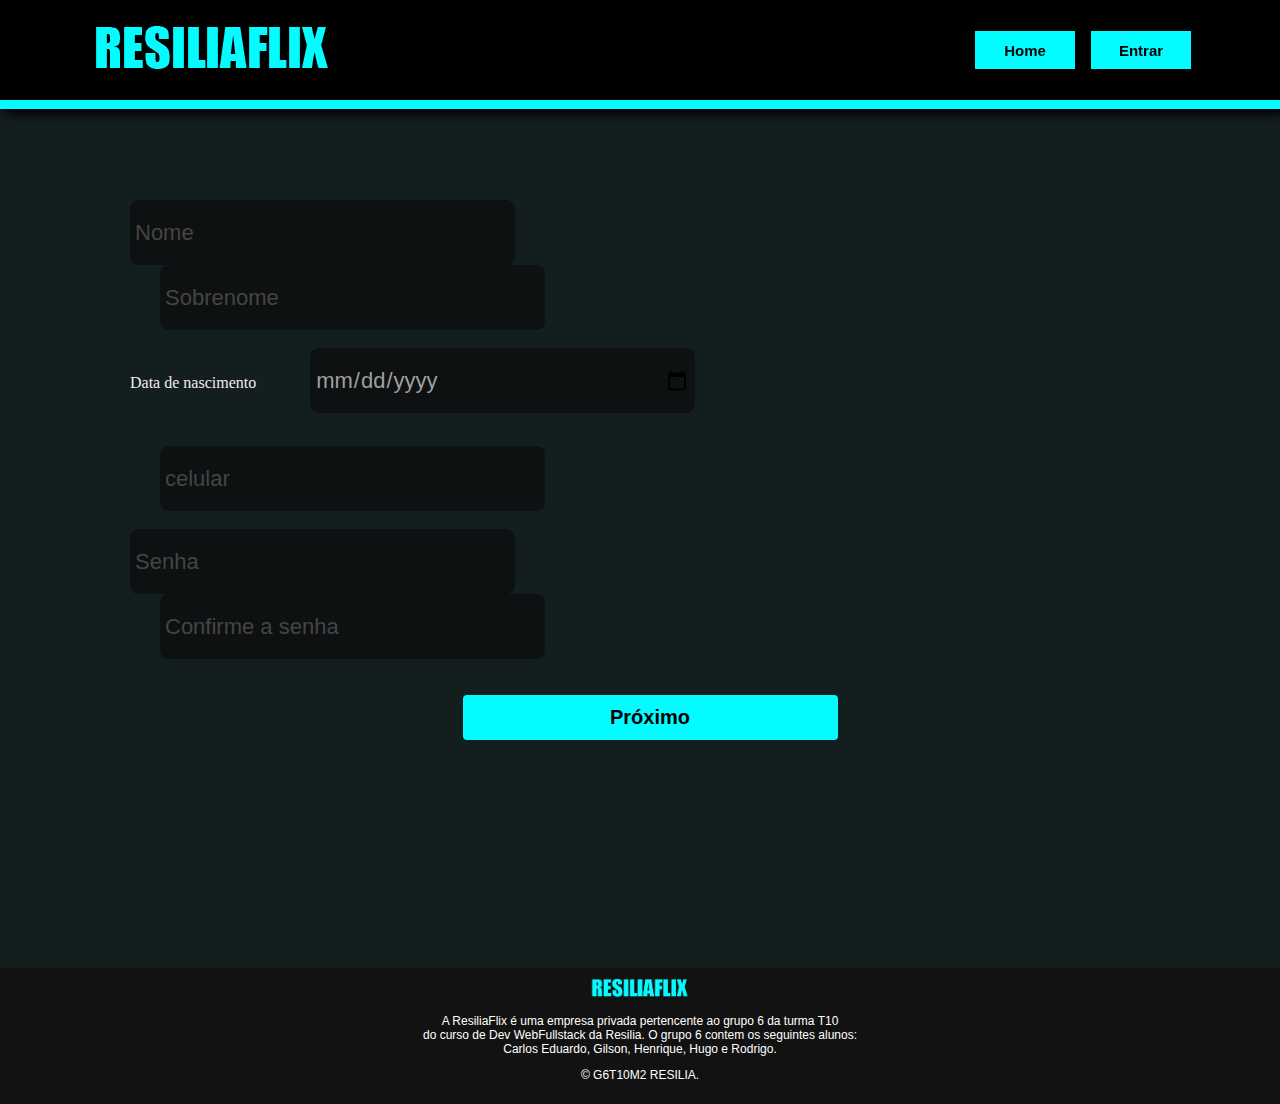
<file: inscriçãoNomeSenha/inscricaoNomeSenha.html>
<!DOCTYPE html>
<html lang="pt-br">

<head>
  <meta charset="UTF-8">
  <meta http-equiv="X-UA-Compatible" content="IE=edge">
  <meta name="viewport" content="width=device-width, initial-scale=1.0">
  <title>RESILIAFLIX INSCRIÇÃO</title>
  <link href="https://cdn.jsdelivr.net/npm/bootstrap@5.1.3/dist/css/bootstrap.min.css" rel="stylesheet"
  integrity="sha384-1BmE4kWBq78iYhFldvKuhfTAU6auU8tT94WrHftjDbrCEXSU1oBoqyl2QvZ6jIW3" crossorigin="anonymous">
  <link rel="stylesheet" href="./style.css">
  <link rel="stylesheet" href="../css/style.css">
  <link rel="stylesheet" href="../css/login.css">

</head>

<body>
  <header class="header">
    <div class="header_container">
      <img class="header_logo" src="../img/logotipo.png" alt="logo resiliaflix">
    </div>
    <div class="bnt">
      <div class="home">
        <a href="../index.html">Home</a>
      </div>
      <div class="entrar">
        <a href="../login.html">Entrar</a>
      </div>
    </div>
  </header>
  <section class="container">
    <div class="row" class="btns">
      <div class="col-md-4">
        <input class="text" id="nome" type="text" class="form-control" placeholder="Nome" aria-label="Nome">
      </div>
      <div class="col-md-2">
        <input class="text" id="sobrnome" type="text" class="form-control" placeholder="Sobrenome"
          aria-label="Sobrenome">
      </div>
    </div>
    <br>
    <div class="row" class="btns">
      <div class="col-md-4">
        <label for="validationServer02"  class="form-label" class="texto">Data de nascimento</label>
        <input class="text" id="idade" type="date" class="form-control" placeholder="idade" aria-label="idade">
      </div>
      <div class="col-md-2">
        <input class="text" id="celular" type="tel" class="form-control" placeholder="celular" aria-label="celular">
      </div>
    </div>
    <br>
    <div class="row">
      <div class="col-md-4" class=>
        <input class="text" id="senha" type="password" class="form-control" placeholder="Senha" aria-label="Senha">
      </div>
      <div class="col-md-2">
        <input class="text" id="conf-senha" type="password" class="form-control" placeholder="Confirme a senha"
          aria-label="confirmar-senha">
      </div>
    </div>
    <br><br>
    <div class="btaoEnviar">
      <input id="btnEntrar" type="submit" placeholder="Enviar" aria-label="Enviar" value="Próximo">
    </div>
  </section>
  <footer id="pe">
    <a href="../contato.html"><img id="logoPe" src="../img/logotipo-footer.png">
    <p class="pPe">A ResiliaFlix é uma empresa privada pertencente ao grupo 6 da turma T10 <br>do curso de Dev WebFullstack da Resilia. O grupo 6 contem os seguintes alunos:<br> Carlos Eduardo, Gilson, Henrique, Hugo e Rodrigo.</p>
    <p class="pPe">&copy; G6T10M2 RESILIA.</p></a>
</footer>

  <script src="https://cdn.jsdelivr.net/npm/bootstrap@5.1.3/dist/js/bootstrap.bundle.min.js"
    integrity="sha384-ka7Sk0Gln4gmtz2MlQnikT1wXgYsOg+OMhuP+IlRH9sENBO0LRn5q+8nbTov4+1p"
    crossorigin="anonymous"></script>
  <script src="https://cdn.jsdelivr.net/npm/@popperjs/core@2.10.2/dist/umd/popper.min.js"
    integrity="sha384-7+zCNj/IqJ95wo16oMtfsKbZ9ccEh31eOz1HGyDuCQ6wgnyJNSYdrPa03rtR1zdB"
    crossorigin="anonymous"></script>
  <script src="https://cdn.jsdelivr.net/npm/bootstrap@5.1.3/dist/js/bootstrap.min.js"
    integrity="sha384-QJHtvGhmr9XOIpI6YVutG+2QOK9T+ZnN4kzFN1RtK3zEFEIsxhlmWl5/YESvpZ13"
    crossorigin="anonymous"></script>
    <script src="../inscriçãoEmail/inscricao.js"></script>
</body>
</file>
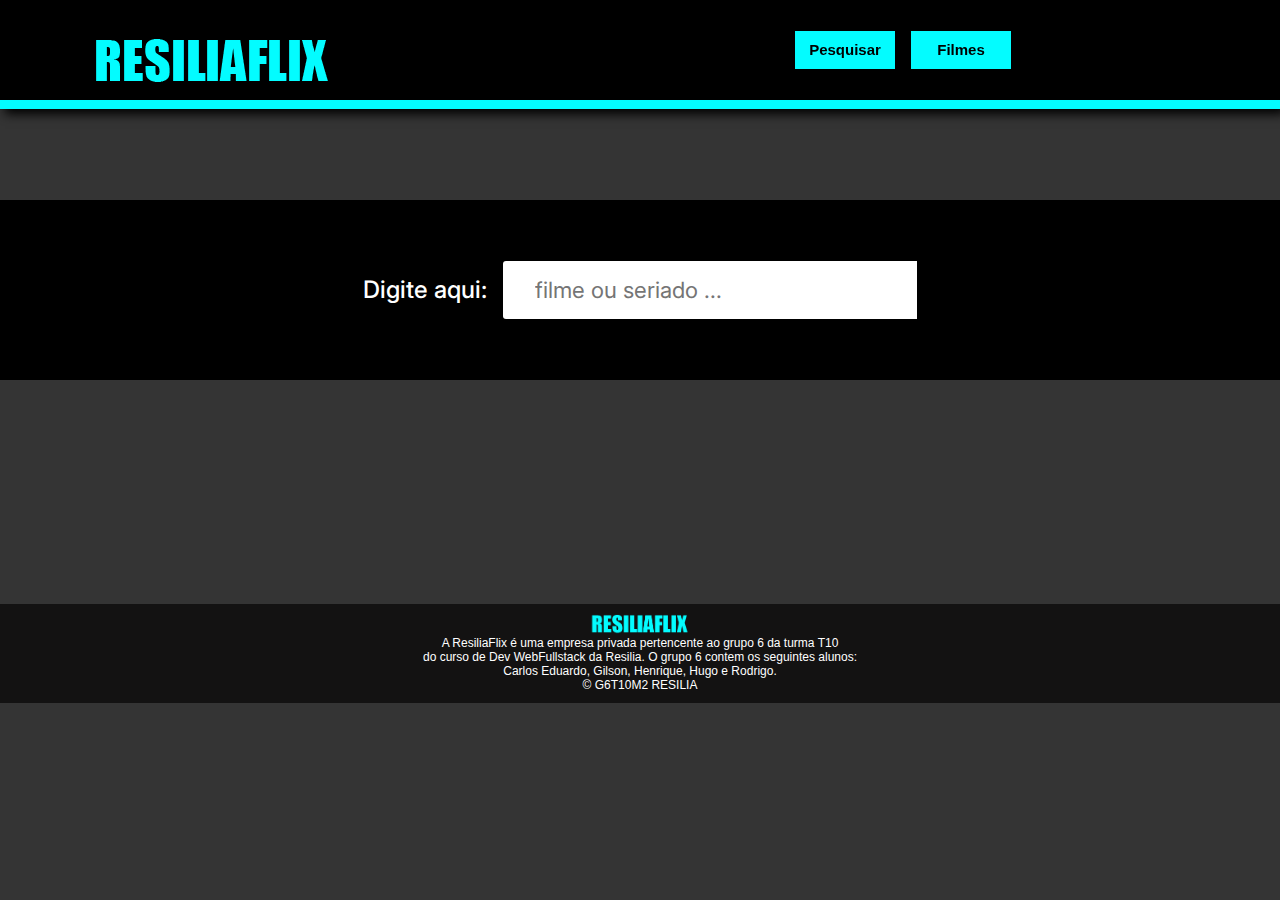
<file: pesquisa/pesquisa.html>
<!DOCTYPE html>
<html lang="pt-BR">
<head>
    <meta charset="UTF-8">
    <meta http-equiv="X-UA-Compatible" content="IE=edge">
    <meta name="viewport" content="width=device-width, initial-scale=1.0">
    <title>RESILIAFLIX - pesquisa</title>   
    <link href="https: //fonts.googleapis.com/css2? family = DM + Mono: wght @ 300 & display = swap "
    <link href="https: //fonts.googleapis.com/css2? family = DM + Mono: wght @ 300 & display = swap "
    rel=" stylesheet ">
    
    <link rel="stylesheet" href="https://cdnjs.cloudflare.com/ajax/libs/font-awesome/6.0.0-beta3/css/all.min.css" integrity="sha512-Fo3rlrZj/k7ujTnHg4CGR2D7kSs0v4LLanw2qksYuRlEzO+tcaEPQogQ0KaoGN26/zrn20ImR1DfuLWnOo7aBA==" crossorigin="anonymous" referrerpolicy="no-referrer" />
    <link rel="stylesheet" href="../css/normalize.css" />
    <link rel="shortcut icon" href="../img/favicon.ico.ico" />
    <link rel="stylesheet" href="../css/style.css" />
    <link rel="stylesheet" href="../css/filmes.css" />
    <link rel = "stylesheet" href = "./main.css">
    
</head>
<body>
    
    <header class="header">
        <div class="header_container">
          <img
            class="header_logo"
            src="../img/logotipo.png"
            alt="logo resiliaflix"
          />
        </div>
        <div class="bnt">
          <div class="home">
            <a href="../pesquisa/pesquisa.html">Pesquisar</a>
          </div>
          <div class="home">
            <a href="../filmes.html">Filmes</a>
          </div>
        </div>
      </header>
        
        <div class = "search-container">
            <div class = "search-element">
                <h3>Digite aqui:</h3>
                <input type = "text" class = "form-control" placeholder="filme ou seriado ..." id = "movie-search-box" onkeyup="findMovies()" onclick = "findMovies()">

                <div class = "search-list" id = "search-list">
                   
                </div>
            </div>
        </div>
        
        <div class = "container">
            <div class = "result-container">
                <div class = "result-grid" id = "result-grid">
                    
                </div>
            </div>
        </div>
       
    </div>


   
    <script src = "./script.js"></script>
</body>
<footer id="pe">
    <a href="../contato.html"><img id="logoPe" src="../img/logotipo-footer.png">
    <p class="pPe">A ResiliaFlix é uma empresa privada pertencente ao grupo 6 da turma T10 <br>do curso de Dev WebFullstack da Resilia. O grupo 6 contem os seguintes alunos:<br> Carlos Eduardo, Gilson, Henrique, Hugo e Rodrigo.</p>
    <p class="pPe">&copy; G6T10M2 RESILIA</p></a>
  </footer>
</html>
</file>
<file: css/login.css>
body {
  background-color: #020e0eee;
  height: 100%;
  color: rgb(241, 237, 237);
  margin: 0px;
  padding: 0px;
  border: 0px;
}
#img {
  text-align: center;
  padding-top: 130px;
}
#texto {
  text-align: center;
  font-family: "DM Mono", monospace;
  font-family: "Lato", sans-serif;
  letter-spacing: -2px;
  font-size: 18px;
}
#btns {
  text-align: center;
}
.text {
  border: none;
  width: 375px;
  height: 55px;
  color: rgba(182, 179, 179, 0.89);
  font-family: "Lato", sans-serif;
  font-size: 22px;
  background: rgba(12, 12, 12, 0.726);
  border-radius: 0.4em;
  padding: 5px;
}
#btnEntrar {
  width: 375px;
  font-weight: bold;
  height: 45px;
  font-family: Arial, Helvetica, sans-serif;
  font-size: 20px;
  color: #000;
  background: #03fcff;
  border: none;
  border-radius: 0.2em;
  transition: 0.3s;
}

#btnEntrar:hover {
  background-color: #ffd104;
  color: #000;
}
#cadastr {
  font-family: Arial, Helvetica, sans-serif;
  font-size: 15px;
  text-decoration: none;
  color: rgb(197, 193, 193);
}

#esqueciSe {
  font-family: "Lato", sans-serif;
  font-size: 15px;
  text-decoration: none;
  color: rgb(197, 193, 193);
}
.text::placeholder {
  color: rgb(70, 68, 68);
}
#pe {
  background: rgb(19, 18, 18);
  text-align: center;
  flex-shrink: 0;
  padding-bottom: 10px;
}
#logoPe {
  padding-top: 10px;
  text-align: center;
  width: 100px;

}
#pPe {
  text-align: center;
  font-family: "Lato", sans-serif;
  font-size: 12px;
}

.box-form {
  margin: auto;
  padding-top: 180px;
}

#texto {
  margin-bottom: 80px;
}

.form-label{
  margin-left: 50px;

}
</file>
<file: css/style.css>
body {
    background-color: #000;
}

.header {
    width: 100%;
    height: 100px;
    background-color: rgb(0, 0, 0);
    border-bottom: 9px solid #03fcff;
    display: flex;
    position: fixed;
    top:0;
    z-index: 100;
    box-shadow: 5px 5px 10px #000;
}

.grid {
    max-width: 1178px;
    margin: auto;
}


.header_container{
    margin: auto 91px;
}

#h6BOL {
    color: #fff;
}


.main_background {
    background-image: url(../img/background.png);
    width: 100%;
    background-repeat: no-repeat;
    background-size: contain;
    margin-top: 95px;
    
}

.main_h1 {
    font-family: 'Segoe UI', Tahoma, Geneva, Verdana, sans-serif;
    text-align: center;
    font-weight: normal;
    color: #fff;
    padding-top: 314px;
    font-size: 60px;
    align-content: center;
    margin-bottom: 10px;
    text-shadow: 5px 5px 10px #000;
}

.main_h2 {
    font-family: 'Segoe UI', Tahoma, Geneva, Verdana, sans-serif;
    text-align: center;
    font-weight: normal;
    color: #fff;
    font-size: 38px;
    align-content: center;
    margin: -5px;
    text-shadow: 5px 5px 10px #000;
}

.main_h3 {
    font-family: 'Segoe UI', Tahoma, Geneva, Verdana, sans-serif;
    text-align: center;
    font-weight: normal;
    color: #fff;
    font-size: 17px;
    align-content: center;
    text-shadow: 5px 5px 10px #000;
}

.main_h1 span {
    color:#03fcff;
}

.icon {
    font-family: 'Segoe UI', Tahoma, Geneva, Verdana, sans-serif;
    text-align: center;
    font-weight: normal;
    color: #fff;
    font-size: 17px;
    text-shadow: 5px 5px 10px #000;
    margin-top: 53px;
}

.caixa_icon {
    display: flex;
    justify-content: space-between;
}

.caixa_meio_icon {
    width: 485px;
    height: 100px;
    background-color: #1e1e1e;
    margin-top: 200px;
}

.caixa_filmes {
    background-color: #1e1e1e;
    width: 100%;
    height: 500px;
}

.caixa_meio_texto {
    font-family: Impact, Haettenschweiler, 'Arial Narrow Bold', sans-serif;
    text-transform: uppercase;
    text-align: center;
    font-weight: normal;
    color: #fff;
    font-size: 30px;
    margin-top: 40px;
}

.caixa_meio_texto::before {
 content: "";
 width: 27px;
 height: 27px;
 background-color:  #03fcff;
 display: block;
 margin-left: 70px;
 position: absolute;
 margin-top: 8px;
}

.bnt {
    display: flex;
    margin-left: 370px;
}




.home a{
    text-decoration: none;
    color: #000;
    font-size: 15px;
    font-family: Arial, Helvetica, sans-serif;
    font-weight: bold;
    width: 100px;
    height: 38px;
    background-color:  #03fcff;
    display: flex;
    align-items: center;
    margin-right: 16px;
    display: flex;
    justify-content: center;
    transition: 0.3s;
}

.home a:hover{
    background-color:  #ffd104;
    color: #000;
}

.entrar a:hover{
    background-color:  #ffd104;
    color: #000;
}

.inscreva-se a:hover{
    background-color:  #ffd104;
    color: #000;
}


.inscreva-se a{
    text-decoration: none;
    color: #000;
    font-size: 15px;
    font-family: Arial, Helvetica, sans-serif;
    font-weight: bold;
    width: 160px;
    height: 38px;
    background-color:  #03fcff;
    display: flex;
    align-items: center;
    margin-right: 16px;
    display: flex;
    justify-content: center;
    transition: 0.3s;
}

.entrar a{
    text-decoration: none;
    color: #000;
    font-size: 15px;
    font-family: Arial, Helvetica, sans-serif;
    font-weight: bold;
    width: 100px;
    height: 38px;
    background-color:  #03fcff;
    display: flex;
    align-items: center;
    margin-right: 16px;
    display: flex;
    justify-content: center;
    transition: 0.3s;
   
}

/* .pesquisar{
    margin-right: 16px;
    transition: 0.3s;
}

.pesquisar:hover{
    margin-right: 16px;
} */

.entrar, .home, .inscreva-se, .pesquisar{
    margin: auto;
}

.img{
    border: 14px solid #000;
    margin-top: 50px;
}

.carousel-inner {
    margin-left: 155px;
}

.carousel-control-next-icon {
  background-image: url(../img/seta-direita.png);
  margin-top: 50px;
}

.carousel-control-prev-icon {
    background-image: url(../img/seta-esquerda.png);
    margin-top: 50px;
    margin-right: 40px;
}

.carousel-control-next-icon:after {
  content: '';
  color: #03fcff;
}

.carousel-control-prev-icon:after {
  content: '';
  color: #03fcff;
}

.footer {
    background-color: #000;
    width: 100%;
    height: 100px;
}

.grid-acordion {
    max-width: 500px;
    margin: auto;
}

.accordion {
    margin: 50px 200px;
    position: relative;
}

.accordion-button{
    font-family: 'Segoe UI', Tahoma, Geneva, Verdana, sans-serif;
    text-align: center;
    font-weight:bold;
    color: #000;
    font-size: 16px;
    align-content: center;
}

.accordion-body{
    font-family: 'Segoe UI', Tahoma, Geneva, Verdana, sans-serif;
    color: #000;
    font-size: 16px;
}

.perguntas p{
    font-family: Impact, Haettenschweiler, 'Arial Narrow Bold', sans-serif;
    text-transform: uppercase;
    text-align: center;
    font-weight: normal;
    color: #fff;
    font-size: 30px;
    margin-top: 50px;

}

.perguntas p::before {
    content: "";
    width: 27px;
    height: 27px;
    background-color:  #03fcff;
    display: block;
    margin-left: 400px;
    position: absolute;
    margin-top: 8px;
   }

   a{
       text-decoration: none;
   }

   
#pe{
    background: rgb(19, 18, 18);
    text-align: center;
    flex-shrink: 0;
    padding-bottom: 10px;
    margin-top: 10%;
}

/* #logoPe{
    padding-top: 10px;
    text-align: center;
    width: 100px;
    height: 20px;
    
} */

.pPe{
    text-align: center;
    font-family:'Lato', sans-serif;
    font-size: 12px;
    color:white;
}

.errorInput {
    border: 2px solid rgb(207, 53, 53) !important;
}
 /*media query*/
 
 @media (max-width: 480px) {
   
    .main_background {
        background-image: url(../img/background.png);
        background-repeat: no-repeat;
        background-size:contain;
        width: 100%;
    }
    .main_h1 {
        font-family: 'Segoe UI', Tahoma, Geneva, Verdana, sans-serif;
        text-align: center;
        font-weight: normal;
        color: #fff;
        padding-top: 100px;
        font-size: 40px;
        align-content: center;
        margin-bottom: 10px;
        text-shadow: 5px 5px 10px #000;
    }
    
    .main_h2 {
        font-family: 'Segoe UI', Tahoma, Geneva, Verdana, sans-serif;
        text-align: center;
        font-weight: normal;
        color: #fff;
        font-size: 18px;
        align-content: center;
        margin: 15px;
        text-shadow: 5px 5px 10px #000;
    }
    
    .main_h3 {
        font-family: 'Segoe UI', Tahoma, Geneva, Verdana, sans-serif;
        text-align: center;
        font-weight: normal;
        color: #fff;
        font-size: 12px;
        align-content: center;
        text-shadow: 5px 5px 10px #000;
    }
    .header img  {
       width: 0px;
       
    }
    .icon img  {
        width: 40%;
    }
    .icon p  {
        font-size: 12px;
    }
    .grid {
        max-width: 480px;
        margin: auto;
    }
    .caixa_meio_icon {
        width: 200px;
        height: 50px;
        background-color: #1e1e1e;
        margin-top:150px;
    }

    .caixa_meio_texto {
        font-family: Impact, Haettenschweiler, 'Arial Narrow Bold', sans-serif;
        text-transform: uppercase;
        text-align: center;
        font-weight: normal;
        color: #fff;
        font-size: 14px;
        margin-top: 20px;
        margin-left: 1px;
    }
    
    .caixa_meio_texto::before {
     content: "";
     width: 15px;
     height: 15px;
     background-color:  #03fcff;
     display: block;
     margin-left: 15px;
     position: absolute;
     margin-top: 3px;
    }

    .bnt {
        margin-left: -150px;
    }
      
        
    .home a{
        text-decoration: none;
        color: #000;
        font-size: 12px;
        width:80px;
        height: 35px;
        font-family: Arial, Helvetica, sans-serif;
        font-weight: bold;
        width: 100px;
        background-color:  #03fcff;
        display: flex;
        align-items: center;
        margin-right: 16px;
        display: flex;
        justify-content: center;
        transition: 0.3s;
    }
    .home a:hover{
        background-color:  #ffd104;
        color: #000;
    }
    
    .entrar a:hover{
        background-color:  #ffd104;
        color: #000;
    }
    
    .inscreva-se a:hover{
        background-color:  #ffd104;
        color: #000;
    }
    .inscreva-se a{
        text-decoration: none;
        color: #000;
        font-size: 12px;
        font-family: Arial, Helvetica, sans-serif;
        font-weight: bold;
        width: 120px;
        height: 35px;
        background-color:  #03fcff;
        display: flex;
        align-items: center;
        margin-right: 15px;
        display: flex;
        justify-content: center;
        transition: 0.3s;
    }
    
    .entrar a{
        text-decoration: none;
        color: #000;
        font-size: 12px;
        font-family: Arial, Helvetica, sans-serif;
        font-weight: bold;
        width:80px;
        height: 35px;
        background-color:  #03fcff;
        display: flex;
        align-items: center;
        margin-right: 15px;
        display: flex;
        justify-content: center;
        transition: 0.3s;
       
    }
  
    
    .entrar, .home, .inscreva-se, .pesquisar{
        margin: auto;
    }

    .img{
        border: 5px solid #000;
        margin-top: 50px;
        width: 30%;
    }
    
    .carousel-inner {
        margin: 20px;
    }
    
    .carousel-control-next-icon {
      background-image: url(../img/seta-direita.png);
      margin-top: 40px;
    
    }
    
    .carousel-control-prev-icon {
        background-image: url(../img/seta-esquerda.png);
        margin-top: 50px;
        margin-right: 40px;
        
    }
    .perguntas p{
        font-family: Impact, Haettenschweiler, 'Arial Narrow Bold', sans-serif;
        text-transform: uppercase;
        text-align: center;
        font-weight: normal;
        color: #fff;
        font-size: 14px;
        margin-top: 50px;
    
    }
    .perguntas p::before {
        content: "";
     width: 15px;
     height: 15px;
     background-color:  #03fcff;
     display: block;
     margin-left: 140px;
     position: absolute;
     margin-top: 3px;
    }
    .caixa_filmes {
        background-color: #1e1e1e;
        width: 100%;
        height: 250px;
    }
    .accordion{
        width: 70%;
        margin:auto
    }


   
  

    }
</file>
<file: css/inscricao.css>
body {
  background-color: #020e0eee;
}
.header {
  width: 100%;
  height: 100px;
  background-color: rgb(0, 0, 0);
  border-bottom: 9px solid #03fcff;
  display: flex;
  position: fixed;
  top: 0;
  z-index: 1;
  box-shadow: 5px 5px 10px #000;
}

#img {
  text-align: center;
  padding-top: 130px;
}
#texto {
  text-align: center;
  font-family: "DM Mono", monospace;
  font-family: "Lato", sans-serif;
  letter-spacing: -2px;
  font-size: 18px;
}
#btns {
  text-align: center;
  padding-bottom: 200px;
}
.text {
  border: none;
  width: 375px;
  height: 55px;
  color: rgba(182, 179, 179, 0.89);
  font-family: "Lato", sans-serif;
  font-size: 22px;
  background: rgba(12, 12, 12, 0.726);
  border-radius: 0.4em;
  padding: 5px;
}
#pe {
  background: rgb(19, 18, 18);
  text-align: center;
  flex-shrink: 0;
  padding-bottom: 10px;
}
#logoPe {
  padding-top: 10px;
  text-align: center;
  width: 100px;
  height: 20px;
}
.pPe {
  text-align: center;
  font-family: "Lato", sans-serif;
  font-size: 12px;
  color: white;
}

.box-form {
  margin: auto;
  padding-top: 180px;
}
#btnEntrar:hover {
  background-color: #ffd104;
  color: #000;
}
#btnEntrar {
  width: 375px;
  font-weight: bold;
  height: 45px;
  font-family: Arial, Helvetica, sans-serif;
  font-size: 20px;
  color: #000;
  background: #03fcff;
  border: none;
  border-radius: 0.2em;
  transition: 0.3s;
}
#checkboxid {
  text-align: center;
  color: white;
  font-family: "DM Mono", monospace;
  font-family: "Lato", sans-serif;
  letter-spacing: -0.5px;
  font-size: 15px;
}
#checkboxcll {
  border: none;
  width: 13px;
  height: 13px;
  color: rgb(197, 193, 193);
  font-family: "Lato", sans-serif;
  font-size: 22px;
  background: rgba(12, 12, 12, 0.726);
  border-radius: 0.4em;
  padding: 5px;
}
</file>
<file: filmes/filmes.css>
body {
    background-color: rgba(0, 0, 0, 0.795);
}

.header {
    width: 100%;
    height: 100px;
    background-color: rgb(0, 0, 0);
    border-bottom: 9px solid #03fcff;
    display: flex;
    position: fixed;
    top:0;
    z-index: 1;
    box-shadow: 5px 5px 10px #000;
}

.header_logo {
    margin-top: 25px;
    
}

.texto {
    padding-top: 10%;
    text-align: center;
    color: rgba(255, 255, 255, 0.747);
    
    
}

.categorias {
    text-align: center;
    color: rgba(255, 255, 255, 0.747);
    background-color:#03fbff94;
    width: 13%;
    height: 13%;
    margin-left: auto;
    margin-right: auto;
    border-radius: 10px;
}


#todosFilmes {
    display: flex;
    flex-direction: row;
    justify-content: space-evenly;
    padding-top: 50px;
    font-family:monospace;
    

}

.card {
    
    border-radius: 20px;
    text-align: center;
    margin: 2vh;
    
}

.img {
    width: 200px;
    height:333px;
    border-radius: 10px;
    margin-top: 3%;
    
}

.nomeFilme {
    color: rgba(255, 255, 255, 0.747);
}


.categorias:hover {
    box-shadow: 0 12px 16px 0 rgba(0,0,0,0.24), 0 17px 50px 0 rgba(255, 255, 255, 0.699);
    transition: 1s;
}

.img:hover {
    transform: scale(1.1);
    transition: 1s;
}


#pe{
    background: rgb(19, 18, 18);
    text-align: center;
    flex-shrink: 0;
    padding-bottom: 10px;
    margin-top: 10%;
}

#logoPe{
    padding-top: 10px;
    text-align: center;
    width: 100px;
    height: 20px;
}
.pPe{
    text-align: center;
    font-family:'Lato', sans-serif;
    font-size: 12px;
    color:white;
}
</file>
<file: inscricaoEndereço/endereco.css>
body{
    background-color: #020e0eee;
}

.container{
    padding-top: 200px;
    padding-left: 20px;
    padding-bottom: 100px;
}
.bnt{
    display: flex;
    padding-left: 180px;
}
.container{
    padding-top: 200px;
}
.text{
    border: none;
    color: rgba(182, 179, 179, 0.89);
    font-family:'Lato', sans-serif;
    font-size: 22px;
    background: rgba(12, 12, 12, 0.726);
    border-radius: 0.4em;
    padding: 5px;

}
#cep{
    width: 375px;
    height: 55px;
    margin-left: 50px;
}
#endereco{
    width: 550px;
    height: 55px;
    margin-left: 80px;
}
#numero{
    margin-left: 50px;
}
#estado{
    width: 550px;
    height: 55px;
    margin-left: 80px;
}
#complemento{
    width: 955px;
    height: 130px;
    margin-left: 50px;
}
#bairro{
    margin-left: 50px;
}
#cidade{
    width: 550px;
    height: 55px;
    margin-left: 80px;
}
.texto{
    margin-left: 500px;
    font-family:'DM Mono', monospace;
    font-family: 'Lato', sans-serif;
    letter-spacing: 0.5px;
    font-size: 18px;
    padding-left: 50px;
}
.btnEntrar{
    width: 375px;
    font-weight: bold;
    height: 45px;
    font-family: Arial, Helvetica, sans-serif;
    font-size: 20px;
    color: #000;
    background:#03fcff;
    border: none;
    border-radius: 0.2em;
    transition: 0.3s;
    text-align: center;
}
.btaoEnviar{
    text-align: center;
}

.termosUso{
    text-align: center;
}
.aTag{
    color:white;
}

.termos{
    margin-left: 55px;
    margin-top: 15px;
}
</file>
<file: inscrição/inscricao.css>
body {
    background-color: #000;
}
.header {
    width: 100%;
    height: 100px;
    background-color: rgb(0, 0, 0);
    border-bottom: 9px solid #03fcff;
    display: flex;
    position: fixed;
    top:0;
    z-index: 1;
    box-shadow: 5px 5px 10px #000;
}
.bnt {
    display: flex;
    margin-left: 330px;
}
.home a{
    text-decoration: none;
    color: #000;
    font-size: 20px;
    font-family: Arial, Helvetica, sans-serif;
    font-weight: bold;
    width: 100px;
    height: 45px;
    background-color:  #03fcff;
    display: flex;
    align-items: center;
    margin-right: 16px;
    display: flex;
    justify-content: center;
    transition: 0.3s;
}
.home a:hover{
    background-color:  #ffd104;
    color: #000;
}

.entrar a:hover{
    background-color:  #ffd104;
    color: #000;
}
.entrar a{
    text-decoration: none;
    color: #000;
    font-size: 20px;
    font-family: Arial, Helvetica, sans-serif;
    font-weight: bold;
    width: 100px;
    height: 45px;
    background-color:  #03fcff;
    display: flex;
    align-items: center;
    margin-right: 16px;
    display: flex;
    justify-content: center;
    transition: 0.3s;
    
}
.entrar, .home{
    margin: auto;
}

#img{
    text-align: center;
    padding-top: 130px;
}
#texto{
    text-align: center;
    font-family:'DM Mono', monospace;
    font-family: 'Lato', sans-serif;
    letter-spacing: -2px;
    font-size: 18px;
    
}
#btns{
    text-align: center;
    padding-bottom: 200px;
    
}
.text{
    border: none;
    width: 375px;
    height: 55px;
    color: rgba(182, 179, 179, 0.89);
    font-family:'Lato', sans-serif;
    font-size: 22px;
    background: rgba(12, 12, 12, 0.726);
    border-radius: 0.4em;
    padding: 5px;

}
#pe{
    background: rgb(19, 18, 18);
    text-align: center;
    flex-shrink: 0;
    padding-bottom: 10px;
}
#logoPe{
    padding-top: 10px;
    text-align: center;
    width: 100px;
    height: 20px;
}
.pPe{
    text-align: center;
    font-family:'Lato', sans-serif;
    font-size: 12px;
    color: white;
}

.box-form {
    margin:auto;
    padding-top: 180px;
}
#btnEntrar:hover{
    background-color:  #ffd104;
    color: #000;
}
#btnEntrar{
    width: 375px;
    font-weight: bold;
    height: 45px;
    font-family: Arial, Helvetica, sans-serif;
    font-size: 20px;
    color: #000;
    background:#03fcff;
    border: none;
    border-radius: 0.2em;
    transition: 0.3s;
}
#checkboxid{
    text-align: center;
    color: white;
    font-family:'DM Mono', monospace;
    font-family: 'Lato', sans-serif;
    letter-spacing: -0.5px;
    font-size: 15px;
    
}
#checkboxcll{
    border: none;
    width: 13px;
    height: 13px;
    color: rgba(182, 179, 179, 0.89);
    font-family:'Lato', sans-serif;
    font-size: 22px;
    background: rgba(12, 12, 12, 0.726);
    border-radius: 0.4em;
    padding: 5px;
}
</file>
<file: inscriçãoEmail/inscricao.css>
body {
    background-color: #000;
}
.header {
    width: 100%;
    height: 100px;
    background-color: rgb(0, 0, 0);
    border-bottom: 9px solid #03fcff;
    display: flex;
    position: fixed;
    top:0;
    z-index: 1;
    box-shadow: 5px 5px 10px #000;
}
.bnt {
    display: flex;
    padding-left: 180px;
}
.error{
    font-size: 12px;
    color: crimson;
    text-align: center;
    font-family:'Lato', sans-serif;;
    
}
.error:focus{
    outline: none;
}
.error:focus:invalid{
    box-shadow: none;
}
.home a{
    text-decoration: none;
    color: #000;
    font-size: 20px;
    font-family: Arial, Helvetica, sans-serif;
    font-weight: bold;
    width: 100px;
    height: 45px;
    background-color:  #03fcff;
    display: flex;
    align-items: center;
    margin-right: 16px;
    display: flex;
    justify-content: center;
    transition: 0.3s;
}
.home a:hover{
    background-color:  #ffd104;
    color: #000;
}

.entrar a:hover{
    background-color:  #ffd104;
    color: #000;
}
.entrar a{
    text-decoration: none;
    color: #000;
    font-size: 20px;
    font-family: Arial, Helvetica, sans-serif;
    font-weight: bold;
    width: 100px;
    height: 45px;
    background-color:  #03fcff;
    display: flex;
    align-items: center;
    margin-right: 16px;
    display: flex;
    justify-content: center;
    transition: 0.3s;
    
}
.entrar, .home{
    margin: auto;
}

#img{
    text-align: center;
    padding-top: 130px;
}
#texto{
    text-align: center;
    font-family:'DM Mono', monospace;
    font-family: 'Lato', sans-serif;
    letter-spacing: -2px;
    font-size: 18px;
    
}
#btns{
    text-align: center;
    padding-bottom: 200px;
    
}
.text{
    border: none;
    width: 375px;
    height: 55px;
    color: rgba(182, 179, 179, 0.89);
    font-family:'Lato', sans-serif;
    font-size: 22px;
    background: rgba(12, 12, 12, 0.726);
    border-radius: 0.4em;
    padding: 5px;

}
.text:invalid{
    border-color: crimson;
    box-shadow: 0px 0px 3px crimson;
}
#pe{
    background: rgb(19, 18, 18);
    text-align: center;
    flex-shrink: 0;
    padding-bottom: 10px;
}
#logoPe{
    padding-top: 10px;
    text-align: center;
    width: 100px;
    height: 20px;
}
.pPe{
    text-align: center;
    font-family:'Lato', sans-serif;
    font-size: 12px;
    color: white;
}

.box-form {
    margin:auto;
    padding-top: 180px;
}
#btnEntrar:hover{
    background-color:  #ffd104;
    color: #000;
}
#btnEntrar{
    width: 375px;
    font-weight: bold;
    height: 45px;
    font-family: Arial, Helvetica, sans-serif;
    font-size: 20px;
    color: #000;
    background:#03fcff;
    border: none;
    border-radius: 0.2em;
    transition: 0.3s;
}
#checkboxid{
    text-align: center;
    color: white;
    font-family:'DM Mono', monospace;
    font-family: 'Lato', sans-serif;
    letter-spacing: -0.5px;
    font-size: 15px;
    
}
#checkboxcll{
    border: none;
    width: 13px;
    height: 13px;
    color: rgba(182, 179, 179, 0.89);
    font-family:'Lato', sans-serif;
    font-size: 22px;
    background: rgba(12, 12, 12, 0.726);
    border-radius: 0.4em;
    padding: 5px;
}
</file>
<file: inscriçãoNomeSenha/style.css>
body{
    background-color: #020e0eee;
}

.container{
    padding-top: 200px;
    padding-left: 20px;
    padding-bottom: 100px;
}
.bnt{
    display: flex;
    padding-left: 180px;
}
.container{
    padding-top: 200px;
}
.text{
    border: none;
    color: rgba(182, 179, 179, 0.89);
    font-family:'Lato', sans-serif;
    font-size: 22px;
    background: rgba(12, 12, 12, 0.726);
    border-radius: 0.4em;
    padding: 5px;

}
#nome{
    width: 375px;
    height: 55px;
    margin-left: 50px;
}
#sobrnome{
    width: 375px;
    height: 55px;
    margin-left: 80px;
}
#senha{
    margin-left: 50px;
}
#conf-senha{
    margin-left: 80px;
}
#idade{
    margin-left: 50px;
}
#celular{
    width: 375px;
    height: 55px;
    margin-top: 33px;
    margin-left: 80px;
}
.texto{
    margin-left: 375px;
    font-family:'DM Mono', monospace;
    font-family: 'Lato', sans-serif;
    letter-spacing: 0.5px;
    font-size: 18px;
    padding-left: 50px;
}


.btnEntrar{
    width: 375px;
    font-weight: bold;
    height: 45px;
    font-family: Arial, Helvetica, sans-serif;
    font-size: 20px;
    color: #000;
    background:#03fcff;
    border: none;
    border-radius: 0.2em;
    transition: 0.3s;
    text-align: center;
}
.btaoEnviar{
    text-align: center;
}
/* #logoPe{
    text-align: center;
    width: 200px;
    height: 20px;
} */

.texto{
    margin-left: 20px;
    color: #000;
}

.row{
    margin-left: 60px;
}
</file>
<file: css/filmes.css>
body {
    background-color: rgba(0, 0, 0, 0.795);
}

.background-filmes {
    background-image: url(../img/background-filmes.jpeg);
    width: 100%;
    height: 500px;
    background-repeat: repeat;
    background-size: contain;
    margin-bottom: 60px;

}

.header {
    width: 100%;
    height: 100px;
    background-color: rgb(0, 0, 0);
    border-bottom: 9px solid #03fcff;
    display: flex;
    position: fixed;
    top:0;
    z-index: 100;
    box-shadow: 5px 5px 10px #000;
}

.header_logo {
    margin-top: 25px;
    
}

.texto {
    padding-top: 10%;
    text-align: center;
    color: rgba(255, 255, 255, 0.747);
    
    
}

.categorias {
    text-align: center;
    font-family: Arial, Helvetica, sans-serif;
    color: #000;
    background-color:#03fcff;
    width: 200px;
    height: 40px;
    display: flex;
    align-items: center;
    justify-content: center;
    margin-left: auto;
    margin-right: auto;
    border-radius: 10px;
}


#todosFilmes {
    display: flex;
    flex-direction: row;
    justify-content: space-evenly;
    padding-top: 50px;
    font-family:monospace;
    

}

.img{
    border: none;

}


.card {
    
    border-radius: 20px;
    text-align: center;
    margin: 2vh;
    
}

.img {
    width: 200px;
    height:333px;
    border-radius: 10px;
    margin-top: 3%;
    transition: 0.4s;
    
}

.nomeFilme {
    color: rgba(255, 255, 255, 0.747);
}

#modal {
    width: 100%;
    height: 100vh;
    position: fixed;
    top: 0;
    left: 0;
    display: none;
    background-color: #1a1919ce;
    justify-content: center;
    align-items: center;
    margin-top: 4%;
   
    

}

#informacaoFilme {
    width: 80%;
    height: 60%;
    background-color: rgba(255, 255, 255, 0.589);
    display:flex;
    border-style:solid;

}

#informacaoFilme h1 {
    display: flex;
    flex-direction: row;
    justify-content: center;
    font-family: Cambria, Cochin, Georgia, Times, 'Times New Roman', serif;
}



#fecharModal {
    opacity: 0.7;
    border-radius: 20px;
    box-shadow: 0 8px 16px 0 rgba(0,0,0,0.2), 0 6px 20px 0 #ffffffb0;
    
}

#fecharModal:hover {
    box-shadow: 0 12px 16px 0 rgba(0,0,0,0.24), 0 17px 50px 0 #ffffffb0;
    opacity: 1.0;
}


/* .categorias:hover {
    box-shadow: 0 12px 16px 0 rgba(0,0,0,0.24), 0 17px 50px 0 rgba(255, 255, 255, 0.699);
    transition: 1s;
} */

.img:hover {
    transform: scale(1.1);
}


#pe{
    background: rgb(19, 18, 18);
    text-align: center;
    flex-shrink: 0;
    padding-bottom: 10px;
    margin-top: 10%;
}

#logoPe{
    padding-top: 10px;
    text-align: center;
    width: 100px;
    height: 20px;
}
.pPe{
    text-align: center;
    font-family:'Lato', sans-serif;
    font-size: 12px;
    color:white;
}

#search{
    text-decoration: none;
    color: #000;
    font-size: 12px;
    font-family: Arial, Helvetica, sans-serif;
    font-weight: bold;
    height: 38px;
    background-color:  #ffffff;
    display: flex;
    align-items: center;
    justify-content: center;
    margin-right: 5px;
 
}
.entrar{
    display: flex;
}



.pesquisar {
        text-decoration: none;
        color: #000;
        font-size: 15px;
        height: 38px;
        font-family: Arial, Helvetica, sans-serif;
        font-weight: bold;
        width: 100px;
        background-color:  #03fcff;
        align-items: center;
        display: flex;
        justify-content: center;
        margin-right: 20px;
}

.pesquisar:hover{
    background-color:  #ffd104;
    color: #000;
}

#logoPe{
    padding-top: 10px;
    text-align: center;
    width: 100px;
    height: 20px;
    
}
</file>
<file: pesquisa/main.css>
@import url('https://fonts.googleapis.com/css2?family=Inter:wght@300;400;500;600;700;800&display=swap');

:root{
    --md-dark-color: #000000;
    --dark-color: #171717;
    --light-dark-color: #292929;
    --yellow-color: #03fcff;
}
*{
    padding: 0;
    margin: 0;
    /* -webkit-box-sizing: border-box; 
    box-sizing: border-box; */
}
body{
    font-family: 'Inter', sans-serif;
}
a{
    text-decoration: none;
}

.wrapper{
    min-height: 100vh;
    background-color: var(--dark-color);
}
.wrapper .container{
    max-width: 1200px;
    margin: 0 auto;
    padding: 0 1rem;
}
.search-container{
    background-color: var(--md-dark-color);
    height: 180px;
    display: -webkit-box;
    display: -ms-flexbox;
    display: flex;
    -webkit-box-align: center;
        -ms-flex-align: center;
            align-items: center;
    -webkit-box-pack: center;
        -ms-flex-pack: center;
            justify-content: center;
            margin-top: 200px;
}
.logo{
    padding: 1rem 0;
    border-bottom: 1px solid var(--light-dark-color);
}
.logo p{
    font-size: 2rem;
    color: #fff;
    font-weight: bold;
}
.logo p span{
    color: var(--yellow-color);
}
.search-element{
    display: -webkit-box;
    display: -ms-flexbox;
    display: flex;
    -webkit-box-align: stretch;
        -ms-flex-align: stretch;
            align-items: stretch;
    -webkit-box-pack: center;
        -ms-flex-pack: center;
            justify-content: center;
    -webkit-box-orient: vertical;
    -webkit-box-direction: normal;
        -ms-flex-direction: column;
            flex-direction: column;
    position: relative;
}
.search-element h3{
    -ms-flex-item-align: center;
        align-self: center;
    margin-right: 1rem;
    font-size: 1.5rem;
    color: #fff;
    font-weight: 500;
    margin-bottom: 1.5rem;
}
.search-element .form-control{
    padding: 1rem 2rem;
    font-size: 1.4rem;
    border: none;
    border-top-left-radius: 3px;
    border-bottom-left-radius: 3px;
    outline: none;
    color: var(--light-dark-color);
    width: 350px;
}
.search-list{
    position: absolute;
    right: 0;
    top: 100%;
    max-height: 500px;
    overflow-y: scroll;
    z-index: 10;
}
.search-list .search-list-item{
    background-color: var(--light-dark-color);
    padding: 0.5rem;
    border-bottom: 1px solid var(--dark-color);
    width: calc(350px - 8px);
    color: #fff;
    cursor: pointer;
    -webkit-transition: background-color 200ms ease;
    -o-transition: background-color 200ms ease;
    transition: background-color 200ms ease;
}
.search-list .search-list-item:Hover{
    background-color: #1f1f1f;
}
.search-list-item{
    display: -webkit-box;
    display: -ms-flexbox;
    display: flex;
    -webkit-box-align: center;
        -ms-flex-align: center;
            align-items: center;
}
.search-item-thumbnail img{
    width: 40px;
    margin-right: 1rem;
}
.search-item-info h3{
    font-weight: 600;
    font-size: 1rem;
}
.search-item-info p{
    font-size: 0.8rem;
    margin-top: 0.5rem;
    font-weight: 600;
    opacity: 0.6;
}

/* thumbnail */
.search-list::-webkit-scrollbar{
    width: 8px;
}
.search-list::-webkit-scrollbar-track{
    -webkit-box-shadow: inset 0 0 6px rgba(0, 0, 0, 0.3);
            box-shadow: inset 0 0 6px rgba(0, 0, 0, 0.3);
}
.search-list::-webkit-scrollbar-thumb{
    background-color: var(--yellow-color);
    outline: none;
    border-radius: 10px;
}

/* js related class */
.hide-search-list{
    display: none;
}

/* movie result */
.result-container{
    padding: 3rem 0;
}
.movie-poster img{
    max-width: 300px;
    margin: 0 auto;
    margin-left: 100px;
    border: 4px solid #fff;
}
.movie-info{
    text-align: center;
    color: #fff;
    padding-top: 3rem;
}

/* movie info stylings */
.movie-title{
    font-size: 2rem;
    color: var(--yellow-color);
}
.movie-misc-info{
    list-style-type: none;
    display: -webkit-box;
    display: -ms-flexbox;
    display: flex;
    -webkit-box-align: center;
        -ms-flex-align: center;
            align-items: center;
    -webkit-box-pack: center;
        -ms-flex-pack: center;
            justify-content: center;
    padding: 1rem;
}
.movie-info .year{
    font-weight: 500;
}
.movie-info .rated{
    background-color: var(--yellow-color);
    padding: 0.4rem;
    margin: 0 0.4rem;
    border-radius: 3px;
    font-weight: 600;
    color:#000;
}
.movie-info .released{
    font-size: 0.9rem;
    opacity: 0.9;
}
.movie-info .writer{
    padding: 0.5rem;
    margin: 1rem 0;
}
.movie-info .genre{
    background-color: var(--light-dark-color);
    display: inline-block;
    padding: 0.5rem;
    border-radius: 3px;
}
.movie-info .plot{
    max-width: 400px;
    margin: 1rem auto;
}
.movie-info .language{
    color: var(--yellow-color);
    font-style: italic;
}
.movie-info .awards{
    font-weight: 300;
    font-size: 0.9rem;
}
.movie-info .awards i{
    color: var(--yellow-color);
    margin: 1rem 0.7rem 0 0;
}

@media(max-width: 450px){
    .logo p{
        font-size: 1.4rem;
    }
    .search-element .form-control{
        width: 90%;
        margin: 0 auto;
        padding: 0.5rem 1rem;
    }
    .search-element h3{
        font-size: 1.4rem;
    }
    .search-list{
        width: 90%;
        right: 50%;
        -webkit-transform: translateX(50%);
            -ms-transform: translateX(50%);
                transform: translateX(50%);
    }
    .search-list .search-list-item{
        width: 100%;
    }
    .movie-misc-info{
        -webkit-box-orient: vertical;
        -webkit-box-direction: normal;
            -ms-flex-direction: column;
                flex-direction: column;
    }
    .movie-misc-info li:nth-child(2){
        margin: 0.8rem 0;
    }
}

@media(min-width: 800px){
    .search-element{
        -webkit-box-orient: horizontal;
        -webkit-box-direction: normal;
            -ms-flex-direction: row;
                flex-direction: row;
    }
    .search-element h3{
        margin-bottom: 0;
    }
    .result-grid{
        display: grid;
        grid-template-columns: repeat(2, 1fr);
    }
    .movie-info{
        text-align: left;
        padding-top: 0;
    }
    .movie-info .movie-misc-info{
        -webkit-box-pack: start;
            -ms-flex-pack: start;
                justify-content: flex-start;
        padding-left: 0;
    }
    .movie-info .plot{
        margin-left: 0;
    }
    .movie-info .writer{
        padding-left: 0;
        margin-left: 0;
    }
}
</file>
